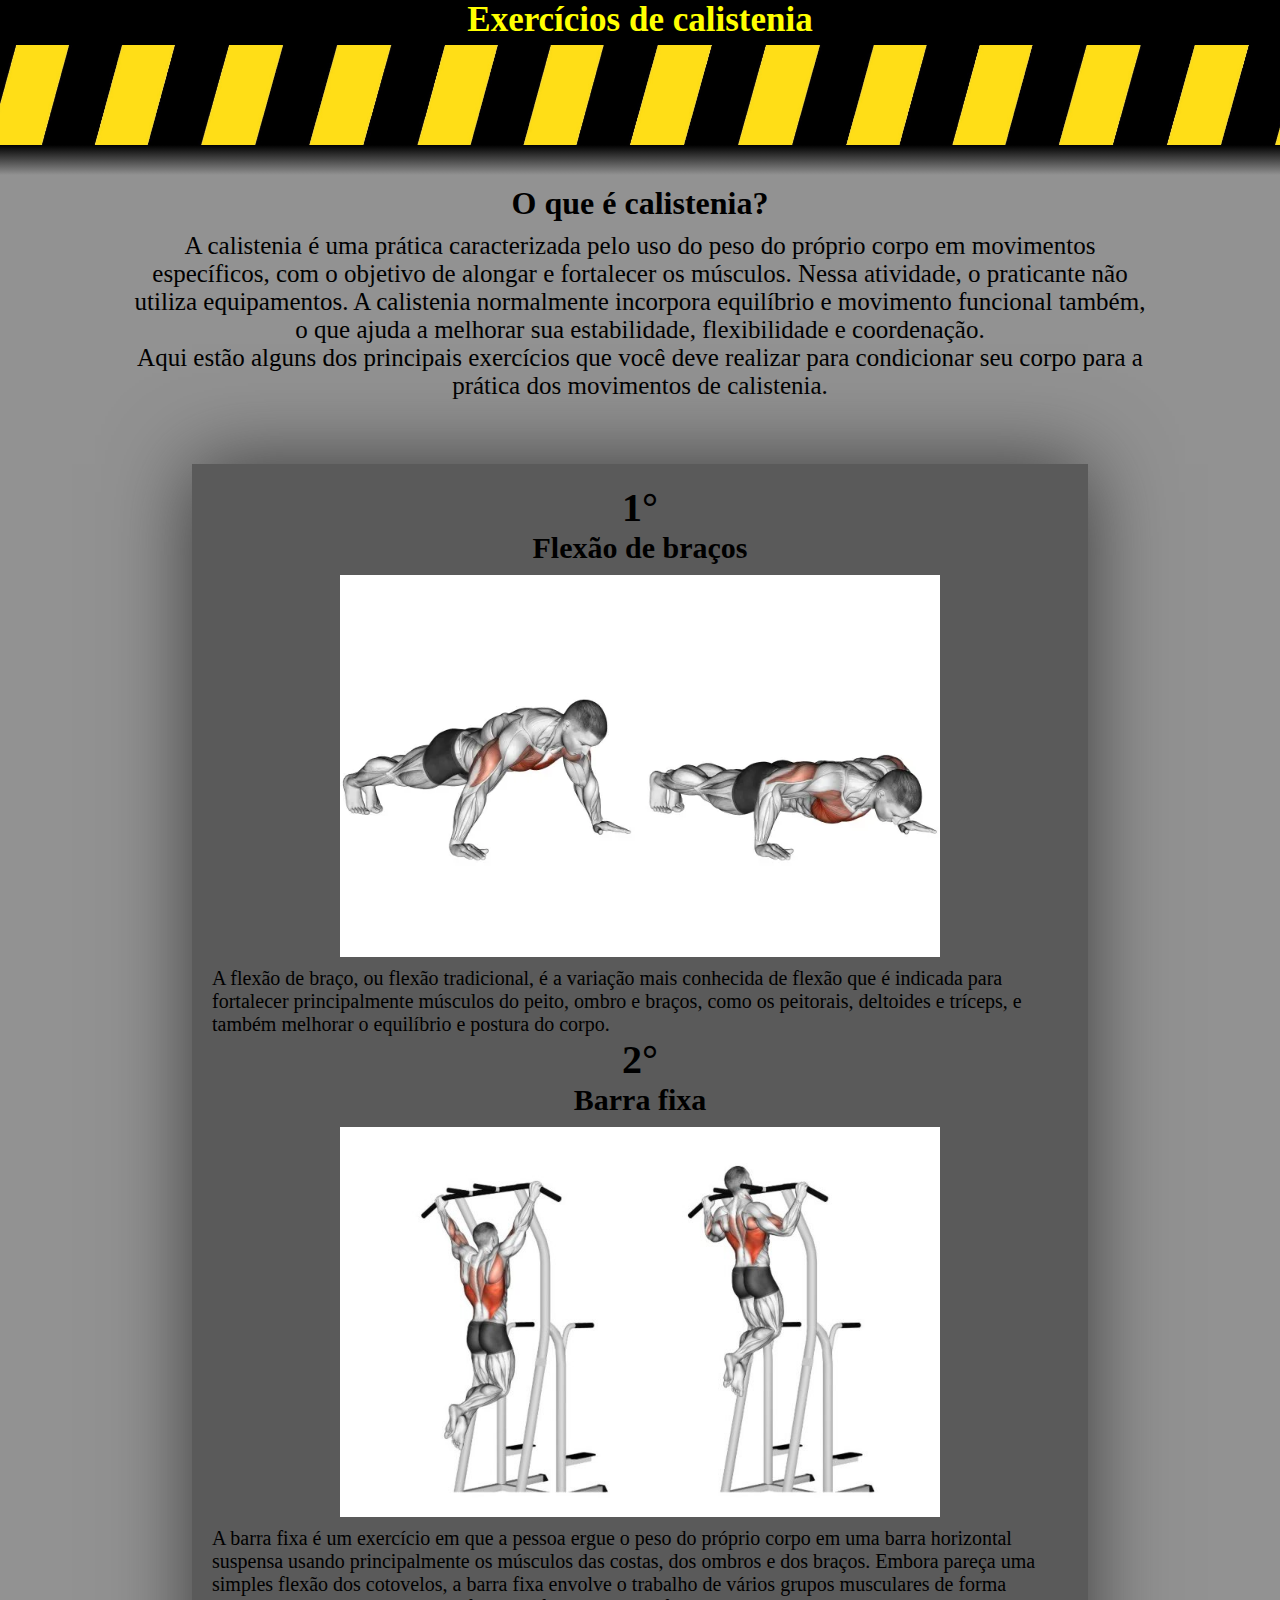
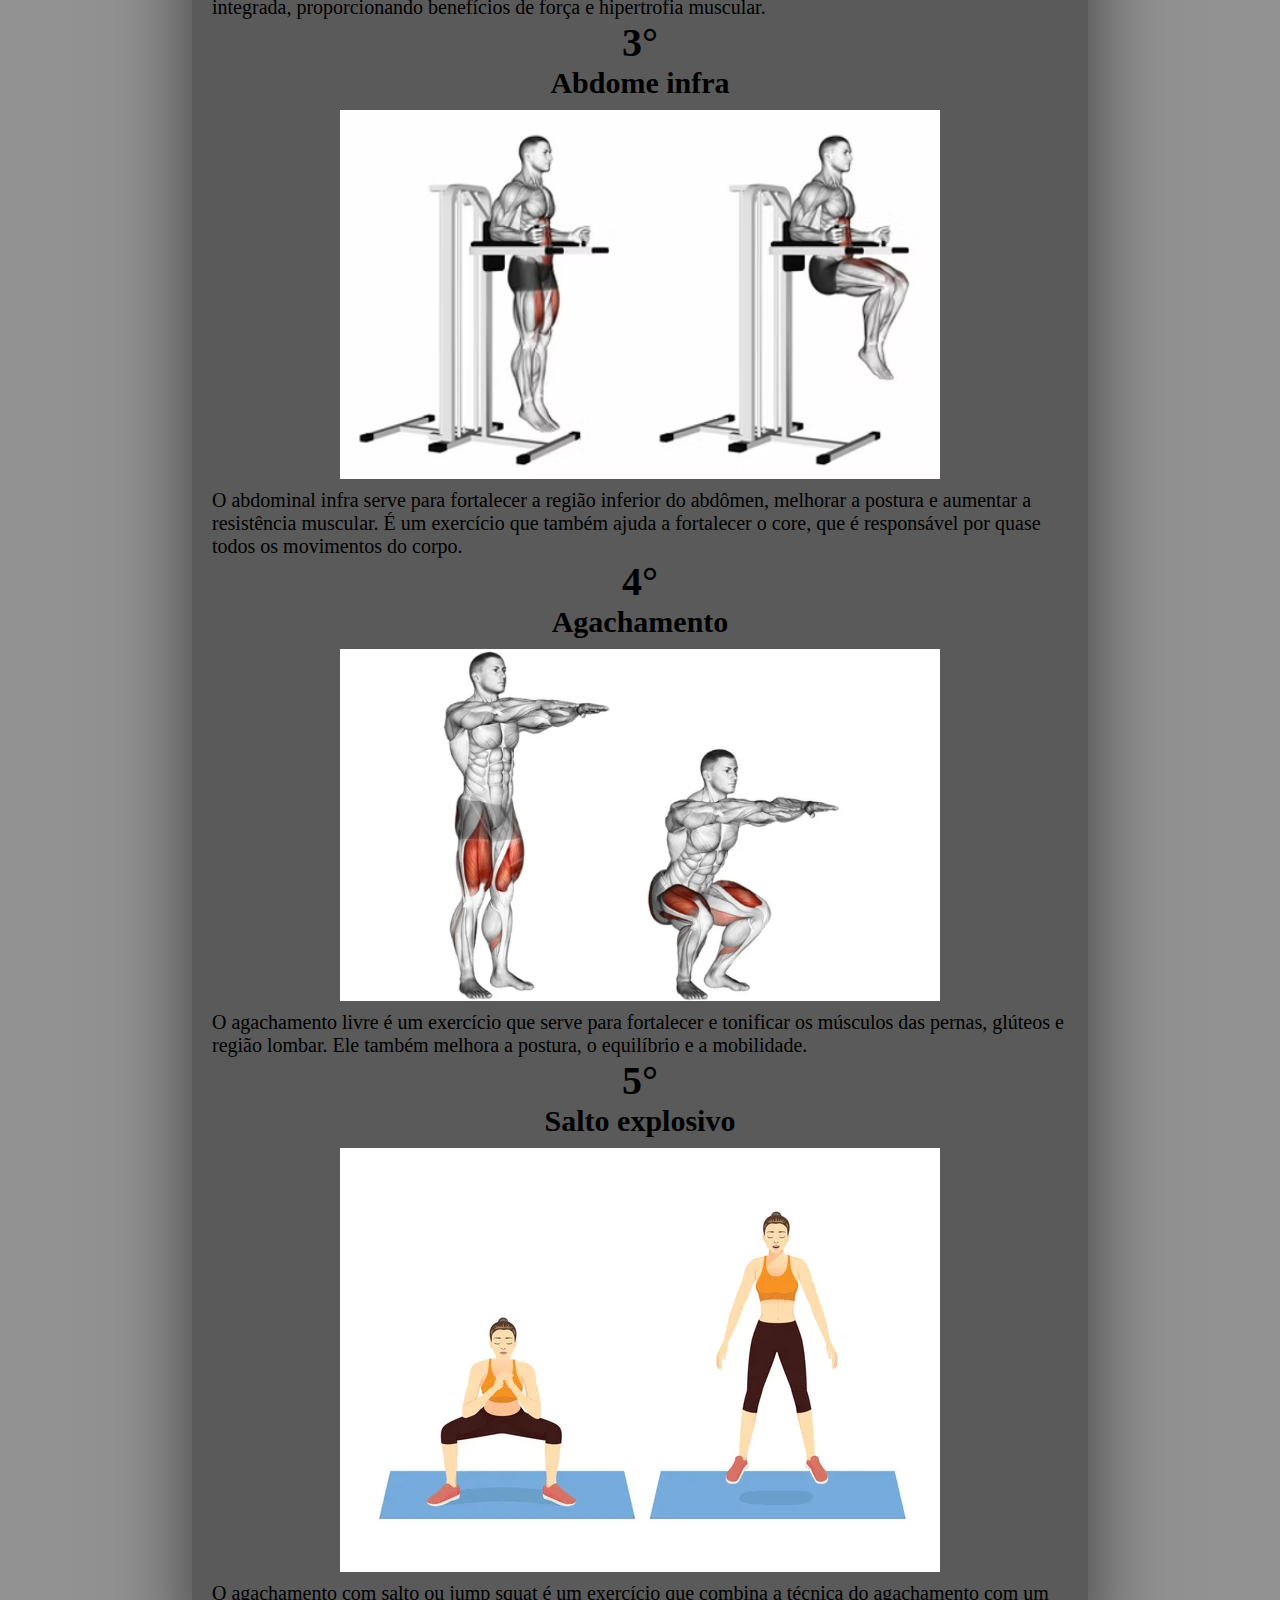
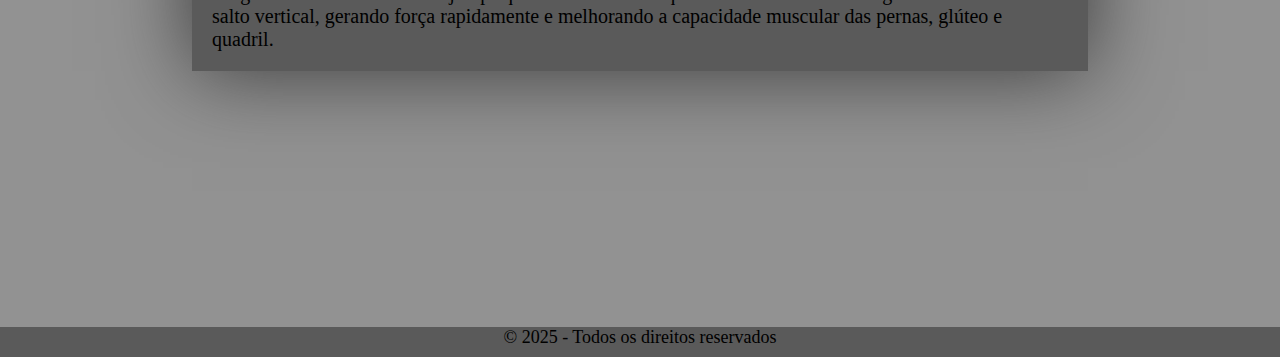
<file: index.html>
<!DOCTYPE html>
<html lang="pt-br">
<head>
    <meta charset="utf-8">
    <meta name="viewport" content="width=device-width", initial-scale="1.0">
    <link rel="stylesheet" href="estilo.css">
    <title>Calistenia essencial</title>
</head>
<body>
    <header>
        <h1>Exercícios de calistenia</h1>
            <img src="./assets/background.jpg" alt ="imagem de fundo">   
    </header>

    <div class="resumo">
        <h1>O que é calistenia?</h1>
        <div class="resumoC">
        <p>
            A calistenia é uma prática caracterizada pelo uso do peso do próprio corpo em movimentos
            específicos, com o objetivo de alongar e fortalecer os músculos.
            Nessa atividade, o praticante não utiliza equipamentos.
            A calistenia normalmente incorpora equilíbrio e movimento funcional também, 
            o que ajuda a melhorar sua estabilidade, flexibilidade e coordenação. 
        </p>
        <p>
            Aqui estão alguns dos principais exercícios que você deve realizar para condicionar seu 
            corpo para a prática dos movimentos de calistenia.
        </p>
        </div>
    </div>

    <main>
        <div Class="lista">

            <h1>1°</h1>
            <h2>Flexão de braços</h2>
            <img src="./assets/flexao.webp" alt="imagem do exercício">
            <p>A flexão de braço, ou flexão tradicional, é a variação mais conhecida de flexão
            que é indicada para fortalecer principalmente músculos do peito, ombro e braços,
            como os peitorais, deltoides e tríceps, e também melhorar o equilíbrio e postura do corpo.
            </p>

            <h1>2°</h1>
            <h2>Barra fixa</h2>
            <img src="./assets/barra fixa.png" alt="imagem do exercício">
            <p>A barra fixa é um exercício em que a pessoa ergue o peso do próprio corpo em uma barra horizontal
            suspensa usando principalmente os músculos das costas, dos ombros e dos braços.
            Embora pareça uma simples flexão dos cotovelos, a barra fixa envolve o trabalho de vários 
            grupos musculares de forma integrada, proporcionando benefícios de força e hipertrofia muscular.
            </p>

            <h1>3°</h1>
            <h2>Abdome infra</h2>
            <img src="./assets/abdome infra suspenso.avif" alt="imagem do exercício">
            <p>O abdominal infra serve para fortalecer a região inferior do abdômen, melhorar a postura 
            e aumentar a resistência muscular. É um exercício que também ajuda a fortalecer o core, 
            que é responsável por quase todos os movimentos do corpo. 
            </p>

            <h1>4°</h1>
            <h2>Agachamento</h2>
            <img src="./assets/agachamento.webp" alt="imagem do exercício">
            <p>O agachamento livre é um exercício que serve para fortalecer e tonificar os músculos das pernas,
            glúteos e região lombar. Ele também melhora a postura, o equilíbrio e a mobilidade. 
            </p>

            <h1>5°</h1>
            <h2>Salto explosivo</h2>
            <img src="./assets/salto explosivo.jpg" alt="imagem do exercício">
            <p>O agachamento com salto ou jump squat é um exercício que combina a técnica do agachamento 
            com um salto vertical, gerando força rapidamente e melhorando a capacidade muscular das pernas, 
            glúteo e quadril.
            </p>

        </div>
    </main>









    <footer>
        <p>© 2025 - Todos os direitos reservados</p>
    </footer>

</body>

</html>
</file>
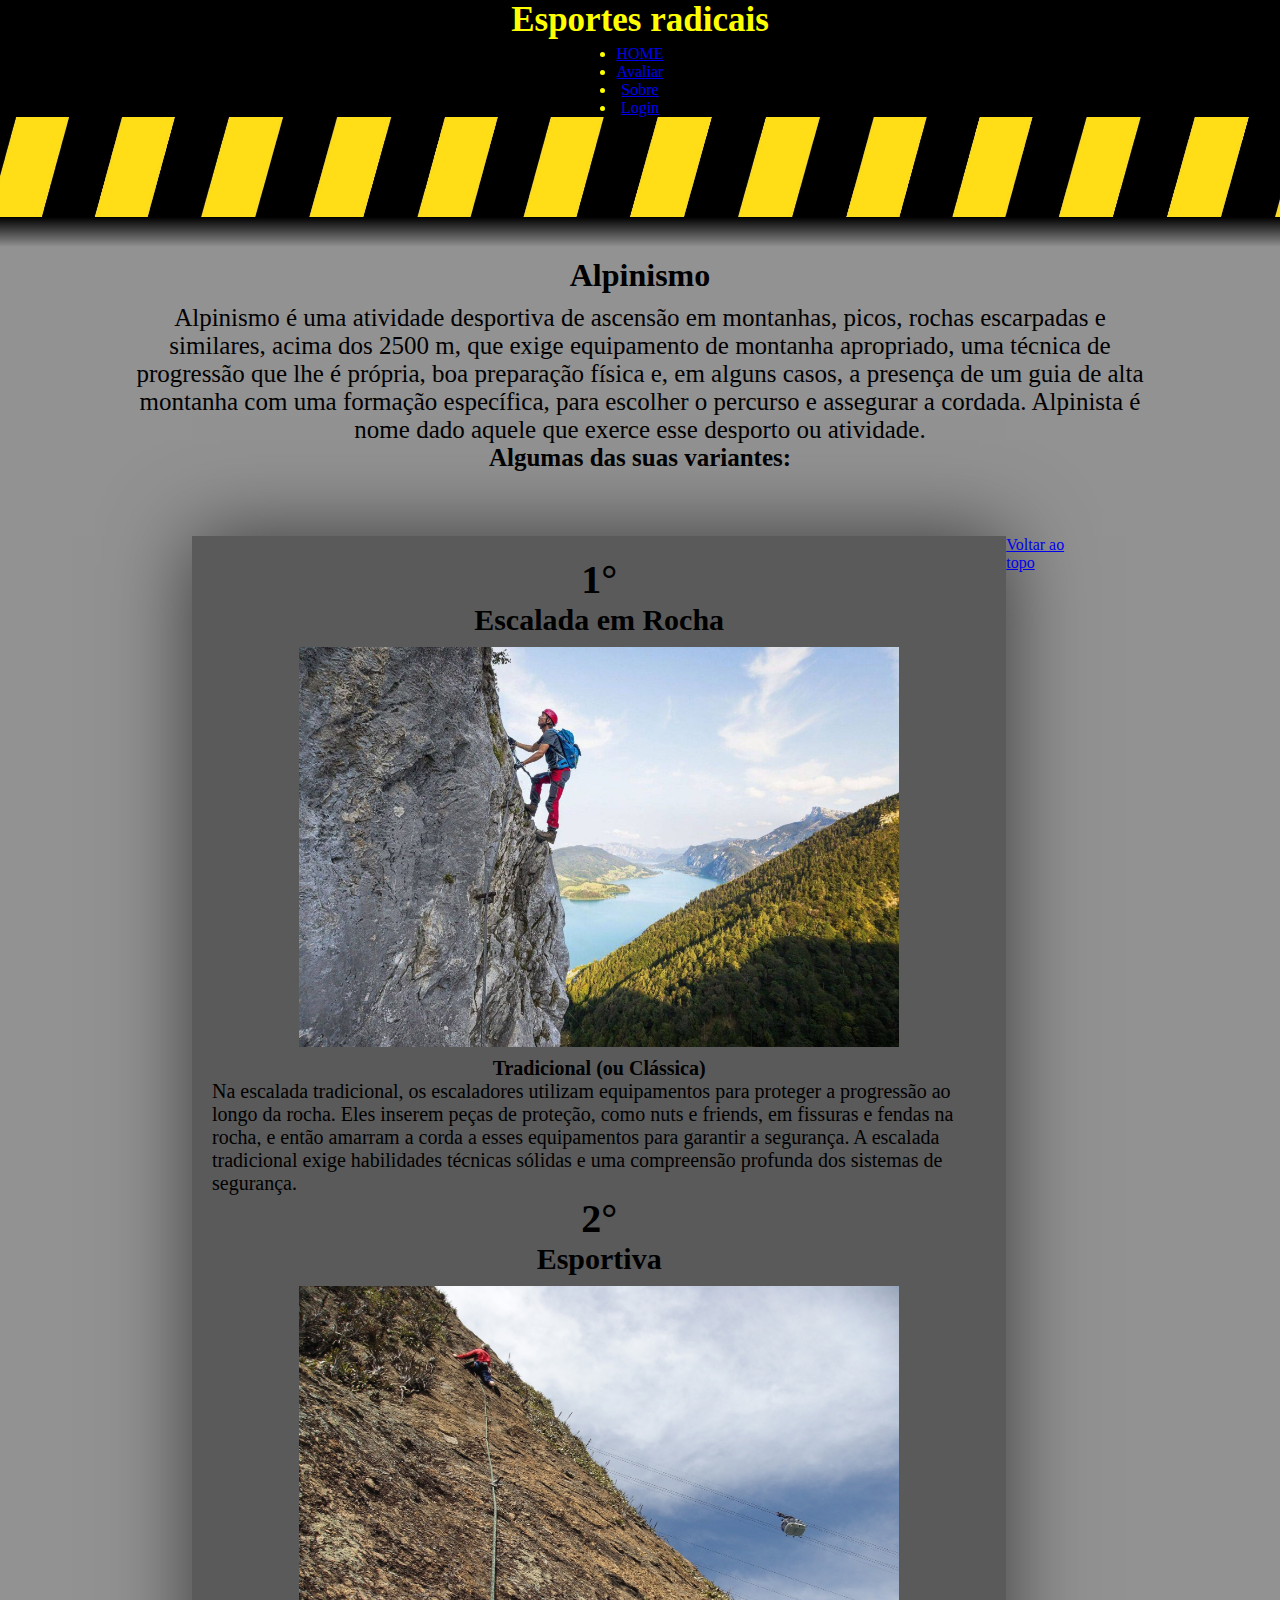
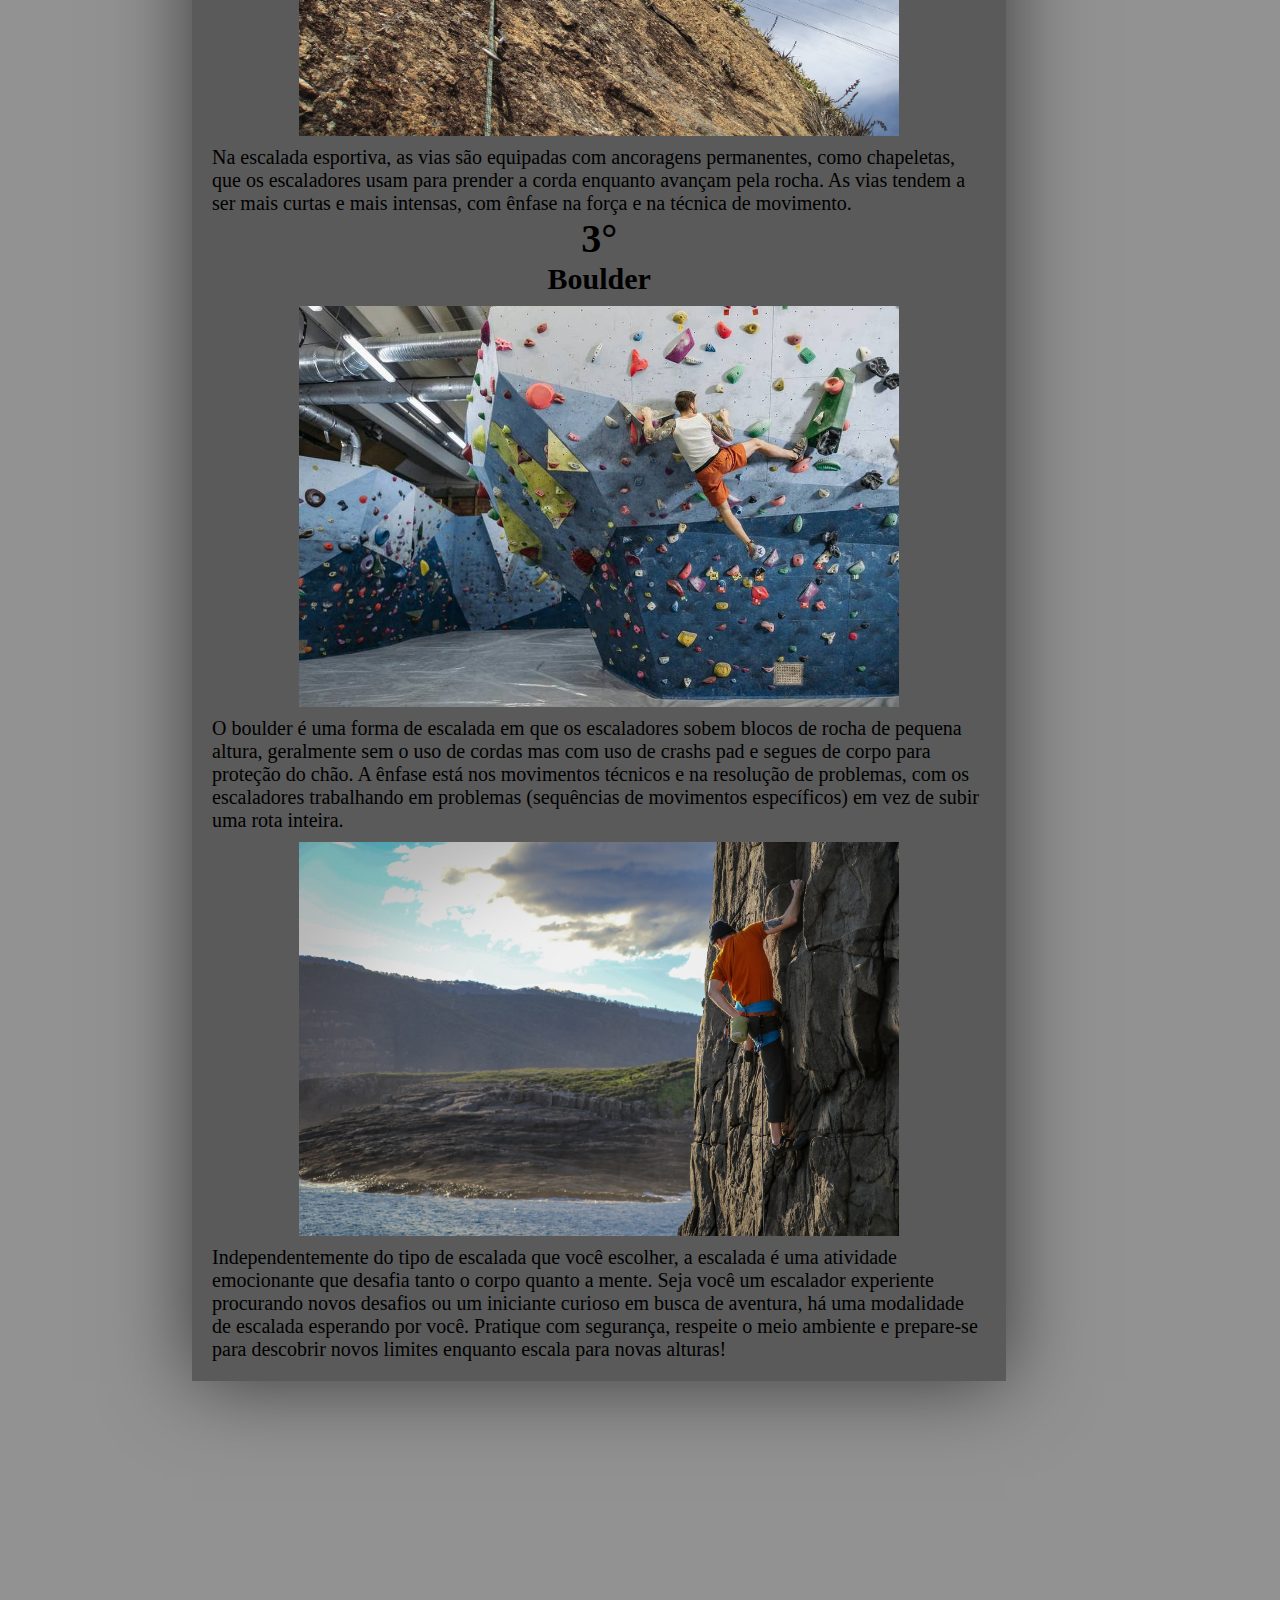
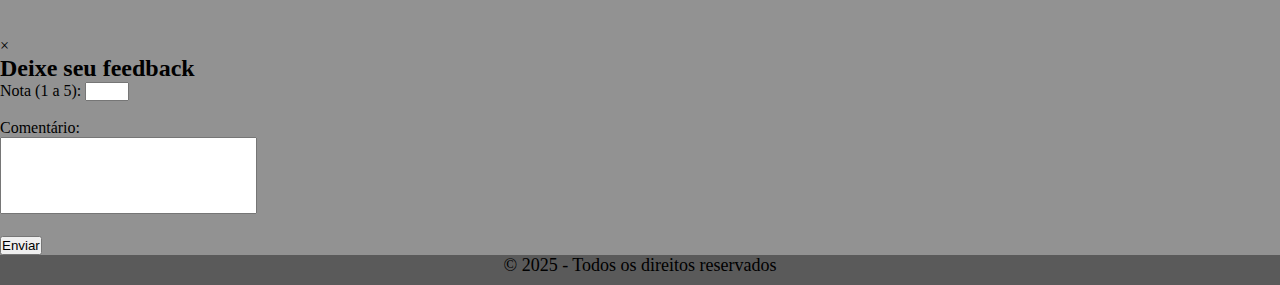
<file: assets/alpinismo/alpinismo.html>
<!DOCTYPE html>
<html lang="pt-br">
<head>
    <meta charset="utf-8">
    <meta name="viewport" content="width=device-width", initial-scale="1.0">
    <link rel="stylesheet" href="../../estilo.css">
    <title>Guia dos esportes radicais</title>
</head>
<body>
    <header>
        <h1 id="topo">Esportes radicais</h1>
        <nav>
            <ul>
                <li><a href="../../index.html">HOME</a></li>
                <li><a href="#" onclick="Avaliar()">Avaliar</a></li>
                <li><a href="../../index.html">Sobre</a></li>
                <li><a href="#" onclick="logar()">Login</a></li>
            </ul>
        </nav>
        <img src="../../assets/background.jpg" alt ="imagem de fundo">   
    </header>

    <div class="resumo">
        <h1>Alpinismo</h1>
        <div class="resumoC">
        <p>
            Alpinismo é uma atividade desportiva de ascensão em montanhas, picos, rochas escarpadas e similares, 
            acima dos 2500 m, que exige equipamento de montanha apropriado, uma técnica de progressão que lhe é 
            própria, boa preparação física e, em alguns casos, a presença de um guia de alta montanha com uma 
            formação específica, para escolher o percurso e assegurar a cordada. Alpinista é nome dado aquele que 
            exerce esse desporto ou atividade.
        </p>
        <p>
            <strong>Algumas das suas variantes:</strong>
        </p>
        </div>
    </div>

    <main>
        <div Class="lista">

            <h1>1°</h1>
            <h2>Escalada em Rocha</h2>
            <img src="../../assets/alpinismo/escaladaemrocha.jpg" alt="imagem do esporte">
            <p><strong>Tradicional (ou Clássica)</strong></p>
            <p>Na escalada tradicional, os escaladores utilizam equipamentos para proteger a progressão ao longo 
                da rocha. Eles inserem peças de proteção, como nuts e friends, em fissuras e fendas na rocha, e 
                então amarram a corda a esses equipamentos para garantir a segurança. A escalada tradicional exige 
                habilidades técnicas sólidas e uma compreensão profunda dos sistemas de segurança.
            </p>

            <h1>2°</h1>
            <h2>Esportiva</h2>
            <img src="../../assets/alpinismo/escaladaesportiva.jpg" alt="imagem do esporte">
            <p>Na escalada esportiva, as vias são equipadas com ancoragens permanentes, como chapeletas, que os 
                escaladores usam para prender a corda enquanto avançam pela rocha. As vias tendem a ser mais 
                curtas e mais intensas, com ênfase na força e na técnica de movimento.
            </p>

            <h1>3°</h1>
            <h2>Boulder</h2>
            <img src="../../assets/alpinismo/boulder.jpg" alt="imagem do esporte">
            <p>O boulder é uma forma de escalada em que os escaladores sobem blocos de rocha de pequena altura, 
                geralmente sem o uso de cordas mas com uso de crashs pad e segues de corpo para proteção do chão. 
                A ênfase está nos movimentos técnicos e na resolução de problemas, com os escaladores trabalhando 
                em problemas (sequências de movimentos específicos) em vez de subir uma rota inteira.
            </p>

            <img src="../../assets/alpinismo/escalada-livre.jpg" alt="imagem do esporte">
            <p>Independentemente do tipo de escalada que você escolher, a escalada é uma atividade emocionante que 
                desafia tanto o corpo quanto a mente. Seja você um escalador experiente procurando novos desafios 
                ou um iniciante curioso em busca de aventura, há uma modalidade de escalada esperando por você. 
                Pratique com segurança, respeite o meio ambiente e prepare-se para descobrir novos limites 
                enquanto escala para novas alturas!
            </p>
            
        </div>

        <div class="botaoContainer">
        <a class="botaoTopo" href="#topo">Voltar ao topo</a>
        </div>

    </main>

    <div id="popup" class="popup">
        <div class="popupContent">

          <span id="fecharpopup" class="botao-fechar">&times;</span>
          <h2>Deixe seu feedback</h2>

          <form id="formulario">
            <label for="avaliacao">Nota (1 a 5):</label>
            <input type="number" id="avaliacao" name="avaliacao" min="1" max="5" required><br><br>
            <label for="comentario">Comentário:</label><br>
            <textarea style="resize: none;" id="comentario" name="comentario" rows="5" cols="30"></textarea><br><br>
            <button type="submit">Enviar</button>
          </form>
        </div>
    </div>

    <div id="popuplogin" class="popuplogin" style="display: none;">
        <div class="loginContent">
            <span id="fecharpopuplogin" class="botao-fecharlogin">&times;</span>

            <form id="loginForm">
            <h2>Insira os dados:</h2>
            
            <div class="dados">
            <label for="txtemail">E-mail:</label>
            <input id="txtemail" type="text" placeholder = "digite o login"><br>
            <label for="txtsenha">Senha:</label>
            <input id="txtsenha" type="password" placeholder = "digite a senha"><br>
            </div>

            <button type="submit" id="btnlogin">Acessar</button><br><br>

            <p>não tem uma conta?     <a href="#" onclick="Conta()">Criar conta</a></p>
            </form>

        </div>
    </div>

    <div id="popupconta" class="formconta" style="display: none;">
        <div class="contaContent">
            <span id="fecharpopupconta" class="botao-fecharconta">&times;</span>

            <form id="contaform">
                <h2>Preencha o formulário:</h2>

                <div class="dadosconta">
                    <label for="email">E-mail:</label>
                    <input type="email" id="email" required>

                    <label for="senha">Senha:</label>
                    <input type="password" id="senha" required>

                    <label for="confirmar">Confirmar senha:</label>
                    <input type="password" id="confirmar" required>

                    <button type="submit" id="btncadastrar">Cadastrar</button>

                </div>
            </form>

        </div>
    </div>

    <footer>
        <p>© 2025 - Todos os direitos reservados</p>
    </footer>
    <script src = "../../script.js"></script>
</body>

</html>
</file>
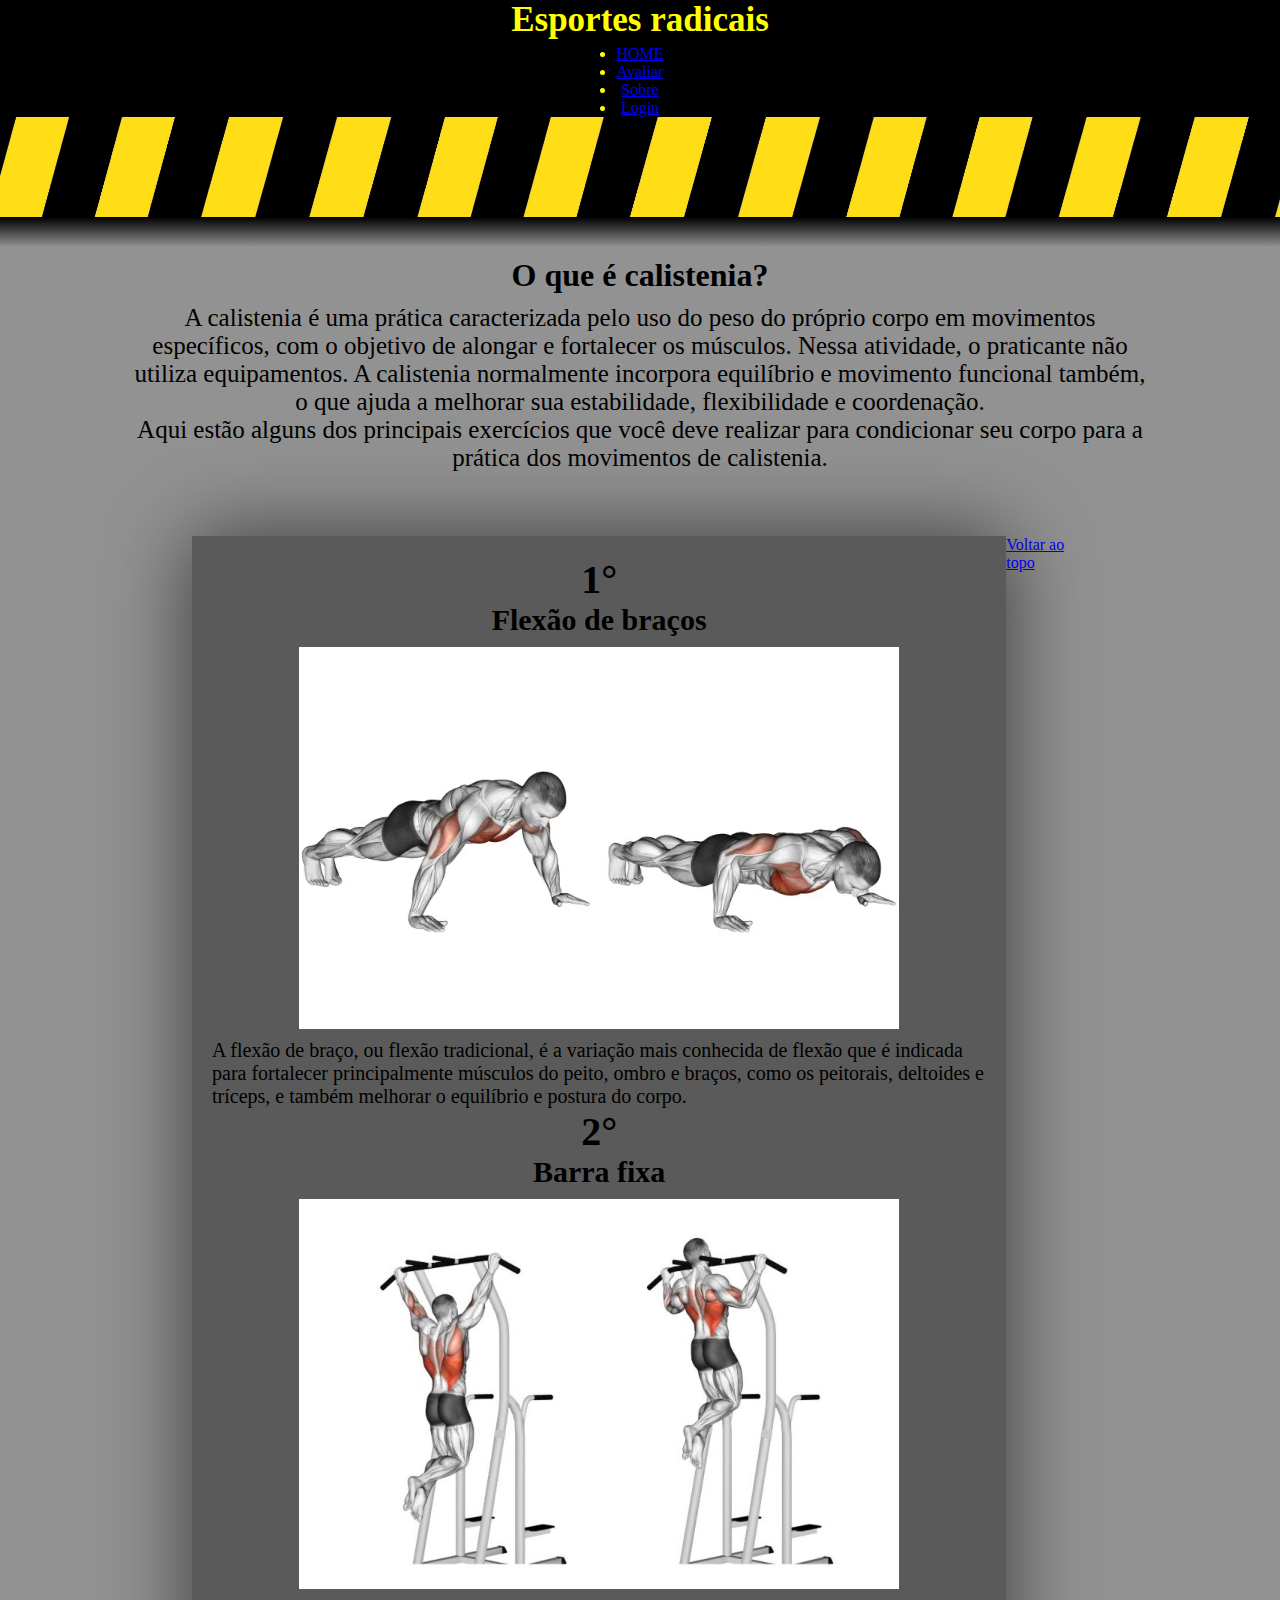
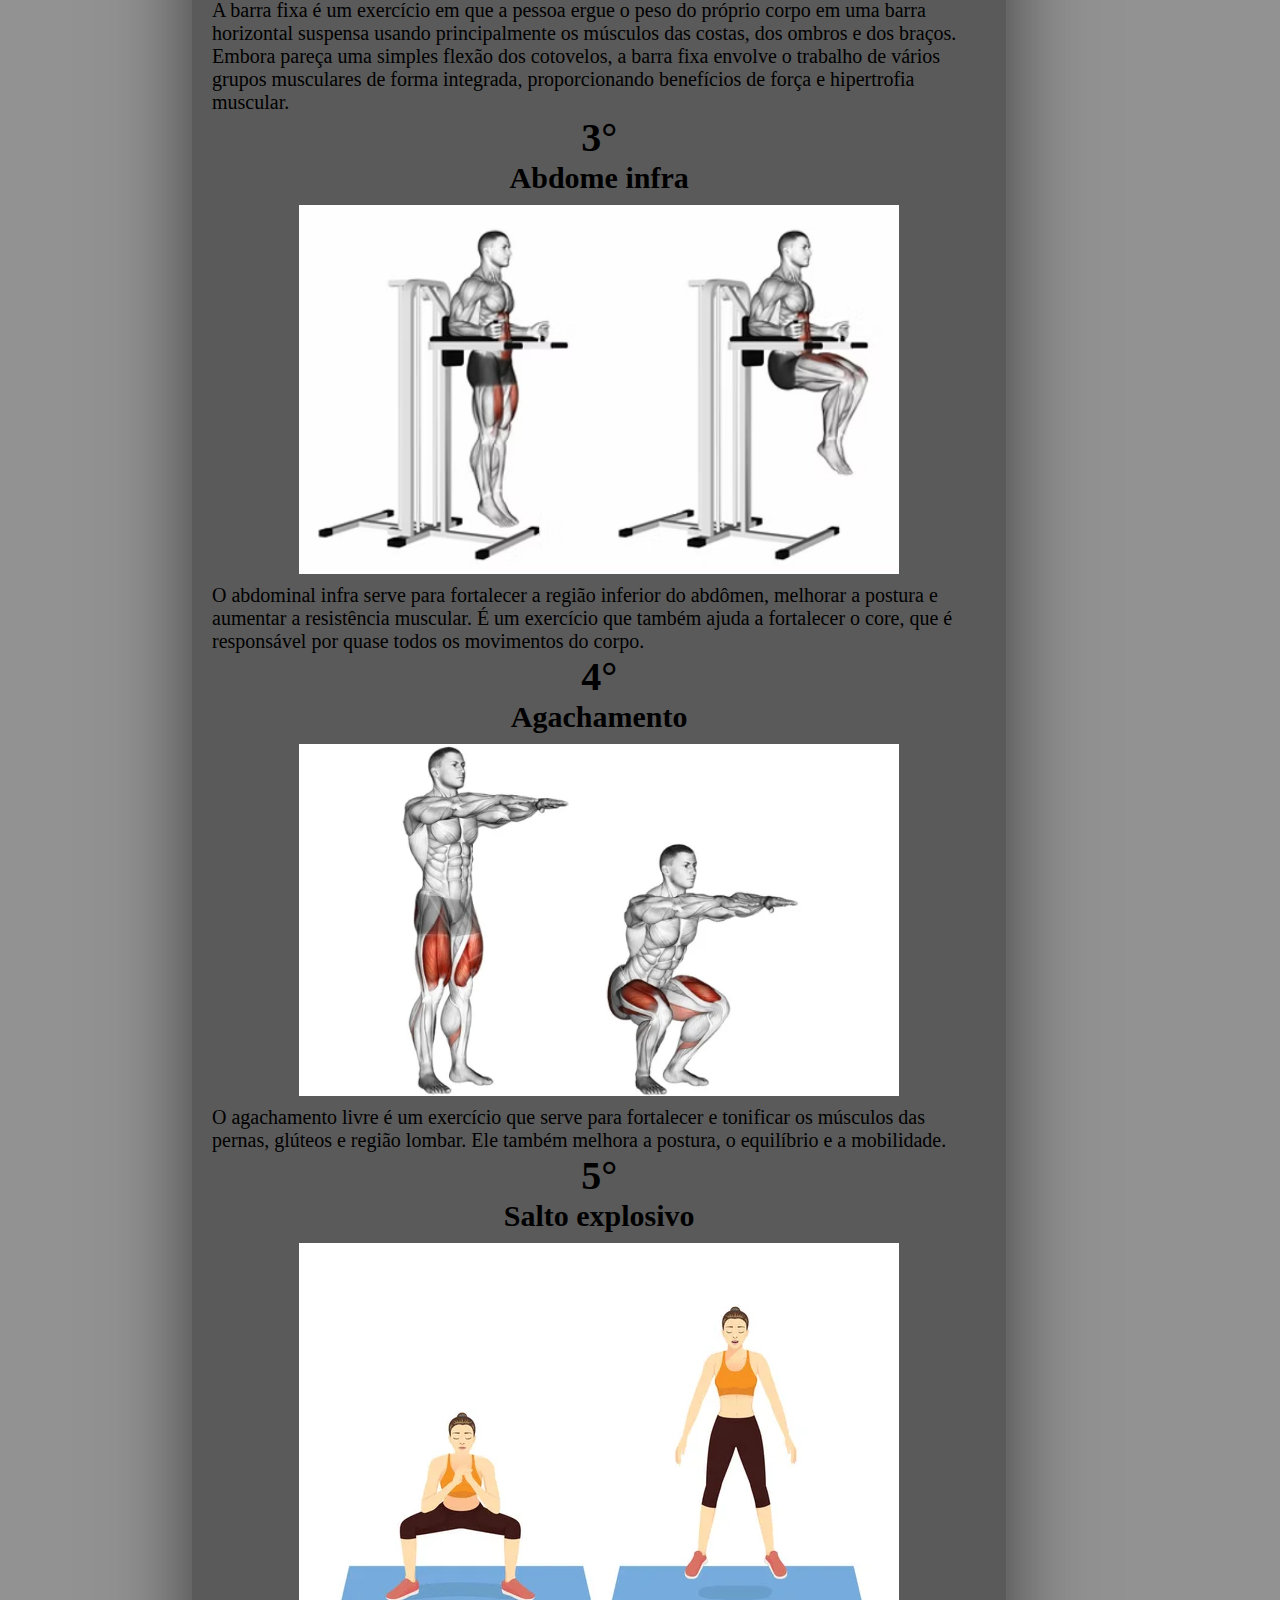
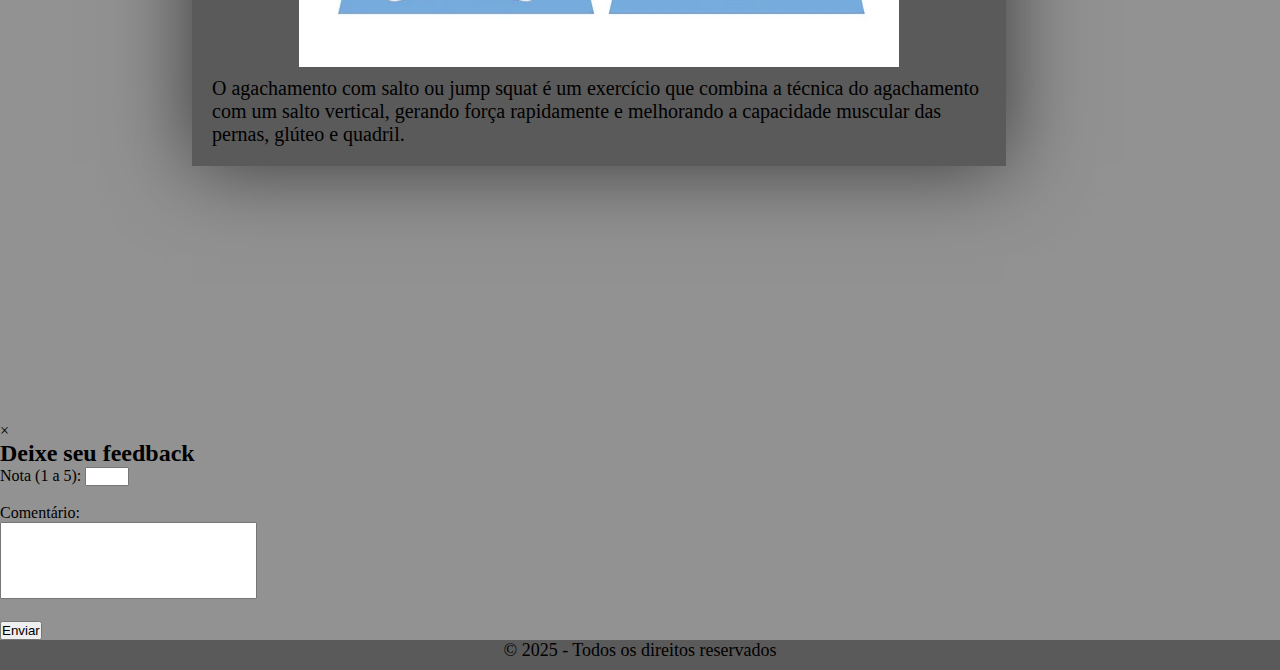
<file: assets/calistenia/calistenia.html>
<!DOCTYPE html>
<html lang="pt-br">
<head>
    <meta charset="utf-8">
    <meta name="viewport" content="width=device-width", initial-scale="1.0">
    <link rel="stylesheet" href="../../estilo.css">
    <title>Guia dos esportes radicais</title>
</head>
<body>
    <header>
        <h1 id="topo">Esportes radicais</h1>
        <nav>
            <ul>
                <li><a href="../../index.html">HOME</a></li>
                <li><a href="#" onclick="Avaliar()">Avaliar</a></li>
                <li><a href="../../index.html">Sobre</a></li>
                <li><a href="#" onclick="logar()">Login</a></li>
            </ul>
        </nav>
            <img src="../../assets/background.jpg" alt ="imagem de fundo">   
    </header>

    <div class="resumo">
        <h1>O que é calistenia?</h1>
        <div class="resumoC">
        <p>
            A calistenia é uma prática caracterizada pelo uso do peso do próprio corpo em movimentos
            específicos, com o objetivo de alongar e fortalecer os músculos.
            Nessa atividade, o praticante não utiliza equipamentos.
            A calistenia normalmente incorpora equilíbrio e movimento funcional também, 
            o que ajuda a melhorar sua estabilidade, flexibilidade e coordenação. 
        </p>
        <p>
            Aqui estão alguns dos principais exercícios que você deve realizar para condicionar seu 
            corpo para a prática dos movimentos de calistenia.
        </p>
        </div>
    </div>

    <main>
        <div Class="lista">

            <h1>1°</h1>
            <h2>Flexão de braços</h2>
            <img src="../../assets/calistenia/flexao.webp" alt="imagem do exercício">
            <p>A flexão de braço, ou flexão tradicional, é a variação mais conhecida de flexão
            que é indicada para fortalecer principalmente músculos do peito, ombro e braços,
            como os peitorais, deltoides e tríceps, e também melhorar o equilíbrio e postura do corpo.
            </p>

            <h1>2°</h1>
            <h2>Barra fixa</h2>
            <img src="../../assets/calistenia/barra fixa.png" alt="imagem do exercício">
            <p>A barra fixa é um exercício em que a pessoa ergue o peso do próprio corpo em uma barra horizontal
            suspensa usando principalmente os músculos das costas, dos ombros e dos braços.
            Embora pareça uma simples flexão dos cotovelos, a barra fixa envolve o trabalho de vários 
            grupos musculares de forma integrada, proporcionando benefícios de força e hipertrofia muscular.
            </p>

            <h1>3°</h1>
            <h2>Abdome infra</h2>
            <img src="../../assets/calistenia/abdome infra suspenso.avif" alt="imagem do exercício">
            <p>O abdominal infra serve para fortalecer a região inferior do abdômen, melhorar a postura 
            e aumentar a resistência muscular. É um exercício que também ajuda a fortalecer o core, 
            que é responsável por quase todos os movimentos do corpo. 
            </p>

            <h1>4°</h1>
            <h2>Agachamento</h2>
            <img src="../../assets/calistenia/agachamento.webp" alt="imagem do exercício">
            <p>O agachamento livre é um exercício que serve para fortalecer e tonificar os músculos das pernas,
            glúteos e região lombar. Ele também melhora a postura, o equilíbrio e a mobilidade. 
            </p>

            <h1>5°</h1>
            <h2>Salto explosivo</h2>
            <img src="../../assets/calistenia/salto explosivo.jpg" alt="imagem do exercício">
            <p>O agachamento com salto ou jump squat é um exercício que combina a técnica do agachamento 
            com um salto vertical, gerando força rapidamente e melhorando a capacidade muscular das pernas, 
            glúteo e quadril.
            </p>

        </div>

        <div class="botaoContainer">
        <a class="botaoTopo" href="#topo">Voltar ao topo</a>
        </div>

    </main>

    <div id="popup" class="popup">
        <div class="popupContent">

          <span id="fecharpopup" class="botao-fechar">&times;</span>
          <h2>Deixe seu feedback</h2>

          <form id="formulario">
            <label for="avaliacao">Nota (1 a 5):</label>
            <input type="number" id="avaliacao" name="avaliacao" min="1" max="5" required><br><br>
            <label for="comentario">Comentário:</label><br>
            <textarea style="resize: none;" id="comentario" name="comentario" rows="5" cols="30"></textarea><br><br>
            <button type="submit">Enviar</button>
          </form>
        </div>
    </div>

    <div id="popuplogin" class="popuplogin" style="display: none;">
        <div class="loginContent">
            <span id="fecharpopuplogin" class="botao-fecharlogin">&times;</span>

            <form id="loginForm">
            <h2>Insira os dados:</h2>
            
            <div class="dados">
            <label for="txtemail">E-mail:</label>
            <input id="txtemail" type="text" placeholder = "digite o login"><br>
            <label for="txtsenha">Senha:</label>
            <input id="txtsenha" type="password" placeholder = "digite a senha"><br>
            </div>

            <button type="submit" id="btnlogin">Acessar</button><br><br>

            <p>não tem uma conta?     <a href="#" onclick="Conta()">Criar conta</a></p>
            </form>

        </div>
    </div>

    <div id="popupconta" class="formconta" style="display: none;">
        <div class="contaContent">
            <span id="fecharpopupconta" class="botao-fecharconta">&times;</span>

            <form id="contaform">
                <h2>Preencha o formulário:</h2>

                <div class="dadosconta">
                    <label for="email">E-mail:</label>
                    <input type="email" id="email" required>

                    <label for="senha">Senha:</label>
                    <input type="password" id="senha" required>

                    <label for="confirmar">Confirmar senha:</label>
                    <input type="password" id="confirmar" required>

                    <button type="submit" id="btncadastrar">Cadastrar</button>

                </div>
            </form>

        </div>
    </div>

    <footer>
        <p>© 2025 - Todos os direitos reservados</p>
    </footer>
    <script src = "../../script.js"></script>
</body>

</html>
</file>
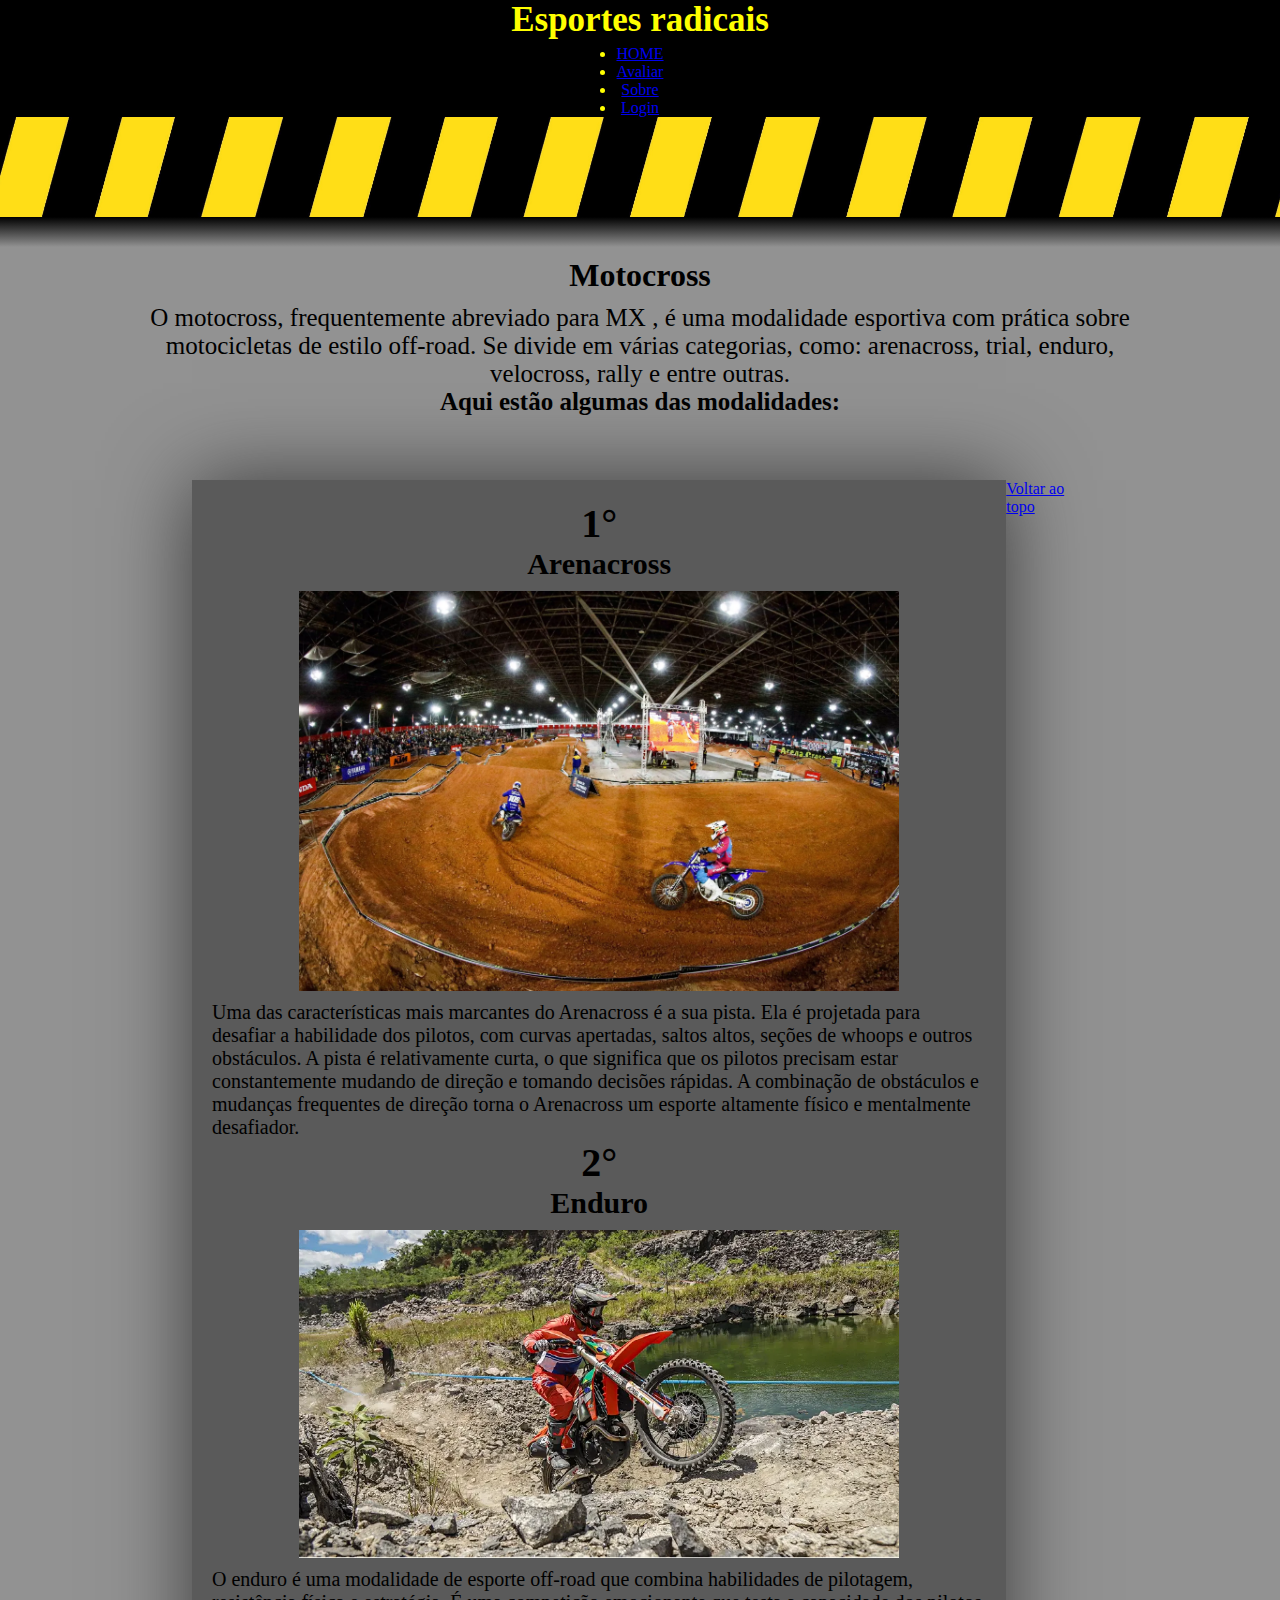
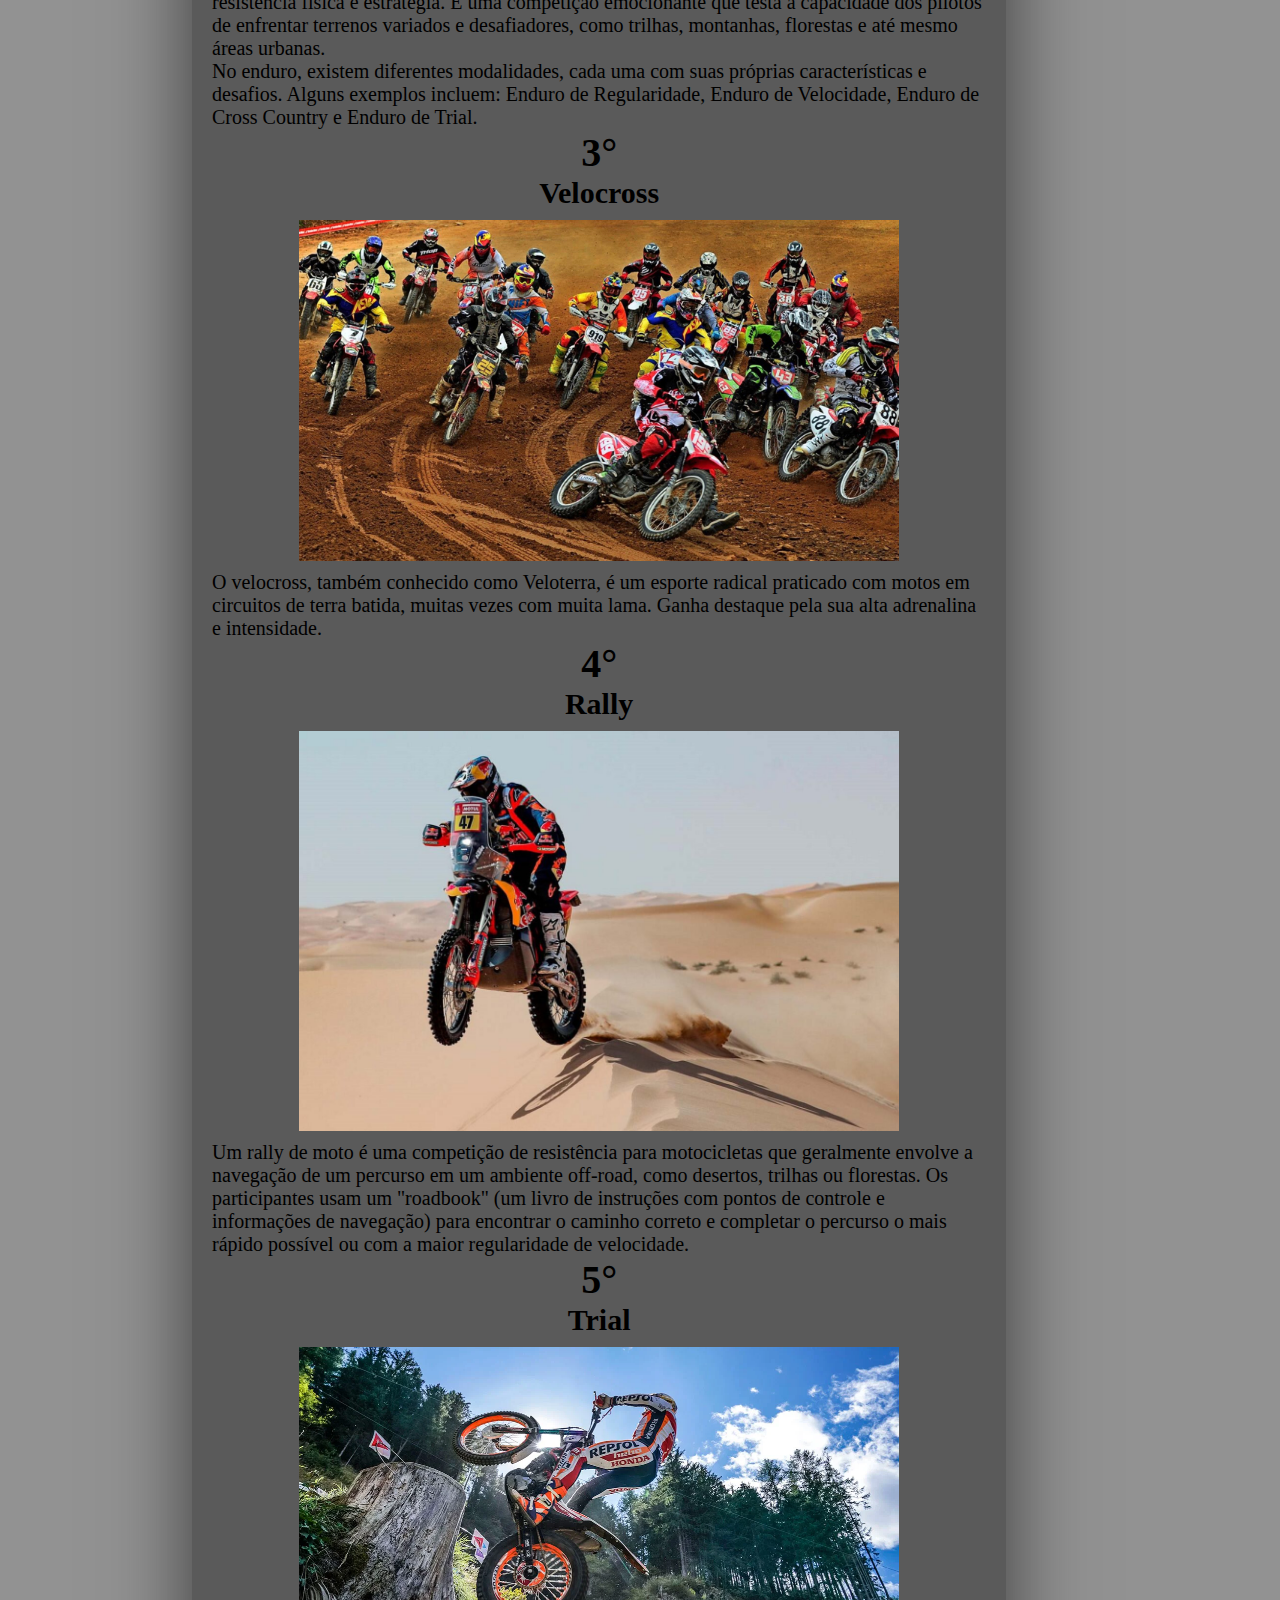
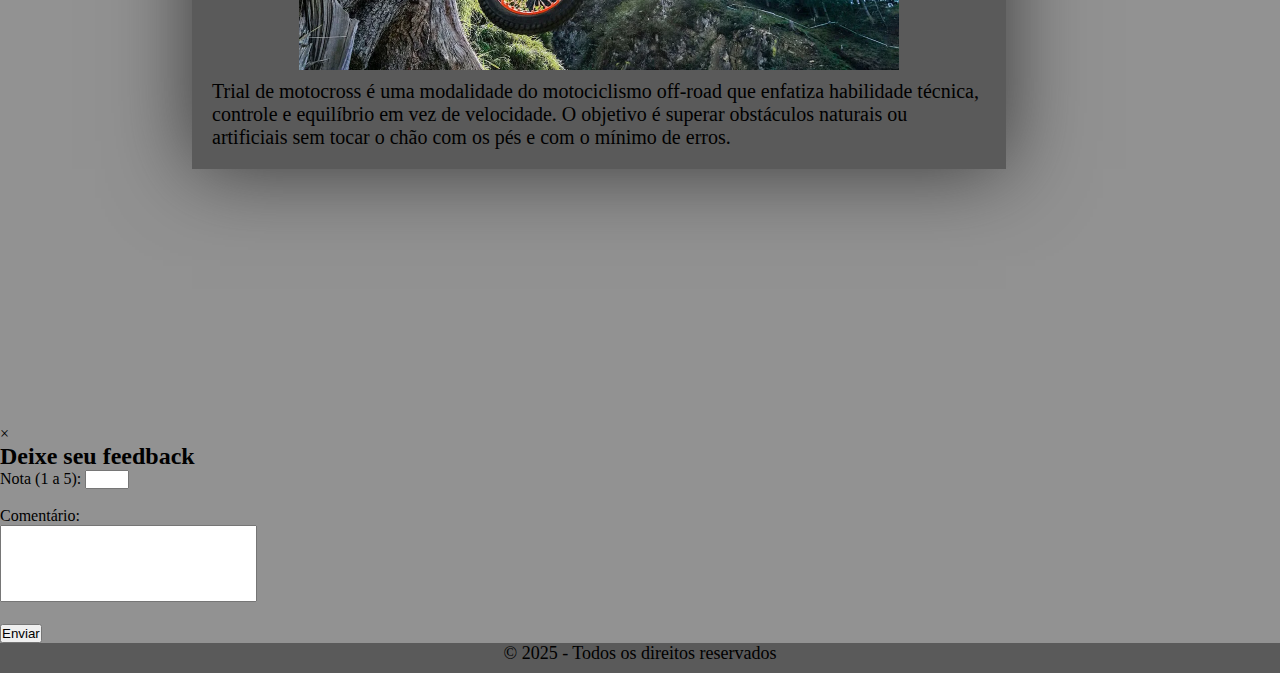
<file: assets/motocross/motocross.html>
<!DOCTYPE html>
<html lang="pt-br">
<head>
    <meta charset="utf-8">
    <meta name="viewport" content="width=device-width", initial-scale="1.0">
    <link rel="stylesheet" href="../../estilo.css">
    <title>Guia dos esportes radicais</title>
</head>
<body>
    <header>
        <h1 id="topo">Esportes radicais</h1>
        <nav>
            <ul>
                <li><a href="../../index.html">HOME</a></li>
                <li><a href="#" onclick="Avaliar()">Avaliar</a></li>
                <li><a href="../../index.html">Sobre</a></li>
                <li><a href="#" onclick="logar()">Login</a></li>
            </ul>
        </nav>
            <img src="../../assets/background.jpg" alt ="imagem de fundo">   
    </header>

    <div class="resumo">
        <h1>Motocross</h1>
        <div class="resumoC">
        <p>
            O motocross, frequentemente abreviado para MX , é uma modalidade esportiva com prática sobre motocicletas de estilo off-road.
            Se divide em várias categorias, como: arenacross, trial, enduro, velocross, rally e entre outras. 
        </p>
        <p>
            <strong>Aqui estão algumas das modalidades:</strong>
        </p>
        </div>
    </div>

    <main>
        <div Class="lista">

            <h1>1°</h1>
            <h2>Arenacross</h2>
            <img src="../../assets/motocross/arenacross.webp" alt="imagem do esporte">
            <p>Uma das características mais marcantes do Arenacross é a sua pista. 
                Ela é projetada para desafiar a habilidade dos pilotos, com curvas apertadas, saltos altos, 
                seções de whoops e outros obstáculos. A pista é relativamente curta, o que significa que os pilotos 
                precisam estar constantemente mudando de direção e tomando decisões rápidas. 
                A combinação de obstáculos e mudanças frequentes de direção torna o Arenacross um esporte altamente 
                físico e mentalmente desafiador.
            </p>

            <h1>2°</h1>
            <h2>Enduro</h2>
            <img src="../../assets/motocross/enduro.webp" alt="imagem do esporte">
            <p>O enduro é uma modalidade de esporte off-road que combina habilidades de pilotagem, 
                resistência física e estratégia. É uma competição emocionante que testa a capacidade dos pilotos 
                de enfrentar terrenos variados e desafiadores, como trilhas, montanhas, florestas e até mesmo 
                áreas urbanas.
                <p>No enduro, existem diferentes modalidades, cada uma com suas próprias características e desafios. 
                Alguns exemplos incluem: Enduro de Regularidade, Enduro de Velocidade, Enduro de Cross Country e Enduro de Trial.
                </p>
            </p>

            <h1>3°</h1>
            <h2>Velocross</h2>
            <img src="../../assets/motocross/velocross.jpeg" alt="imagem do esporte">
            <p>O velocross, também conhecido como Veloterra, é um esporte radical praticado com motos em circuitos 
                de terra batida, muitas vezes com muita lama. Ganha destaque pela sua alta adrenalina e intensidade. 
            </p>

            <h1>4°</h1>
            <h2>Rally</h2>
            <img src="../../assets/motocross/rally.jpg" alt="imagem do esporte">
            <p>Um rally de moto é uma competição de resistência para motocicletas que geralmente envolve a navegação 
                de um percurso em um ambiente off-road, como desertos, trilhas ou florestas. Os participantes usam um "roadbook" 
                (um livro de instruções com pontos de controle e informações de navegação) para encontrar o caminho correto e 
                completar o percurso o mais rápido possível ou com a maior regularidade de velocidade.  
            </p>

            <h1>5°</h1>
            <h2>Trial</h2>
            <img src="../../assets/motocross/trial.webp" alt="imagem do esporte">
            <p>Trial de motocross é uma modalidade do motociclismo off-road que enfatiza habilidade técnica, 
                controle e equilíbrio em vez de velocidade. O objetivo é superar obstáculos naturais ou artificiais 
                sem tocar o chão com os pés e com o mínimo de erros. 
            </p>
            
        </div>

        <div class="botaoContainer">
        <a class="botaoTopo" href="#topo">Voltar ao topo</a>
        </div>

    </main>

    <div id="popup" class="popup">
        <div class="popupContent">

          <span id="fecharpopup" class="botao-fechar">&times;</span>
          <h2>Deixe seu feedback</h2>

          <form id="formulario">
            <label for="avaliacao">Nota (1 a 5):</label>
            <input type="number" id="avaliacao" name="avaliacao" min="1" max="5" required><br><br>
            <label for="comentario">Comentário:</label><br>
            <textarea style="resize: none;" id="comentario" name="comentario" rows="5" cols="30"></textarea><br><br>
            <button type="submit">Enviar</button>
          </form>
        </div>
    </div>

    <div id="popuplogin" class="popuplogin" style="display: none;">
        <div class="loginContent">
            <span id="fecharpopuplogin" class="botao-fecharlogin">&times;</span>

            <form id="loginForm">
            <h2>Insira os dados:</h2>
            
            <div class="dados">
            <label for="txtemail">E-mail:</label>
            <input id="txtemail" type="text" placeholder = "digite o login"><br>
            <label for="txtsenha">Senha:</label>
            <input id="txtsenha" type="password" placeholder = "digite a senha"><br>
            </div>

            <button type="submit" id="btnlogin">Acessar</button><br><br>

            <p>não tem uma conta?     <a href="#" onclick="Conta()">Criar conta</a></p>
            </form>

        </div>
    </div>

    <div id="popupconta" class="formconta" style="display: none;">
        <div class="contaContent">
            <span id="fecharpopupconta" class="botao-fecharconta">&times;</span>

            <form id="contaform">
                <h2>Preencha o formulário:</h2>

                <div class="dadosconta">
                    <label for="email">E-mail:</label>
                    <input type="email" id="email" required>

                    <label for="senha">Senha:</label>
                    <input type="password" id="senha" required>

                    <label for="confirmar">Confirmar senha:</label>
                    <input type="password" id="confirmar" required>

                    <button type="submit" id="btncadastrar">Cadastrar</button>

                </div>
            </form>

        </div>
    </div>

    <footer>
        <p>© 2025 - Todos os direitos reservados</p>
    </footer>
    <script src = "../../script.js"></script>
</body>

</html>
</file>
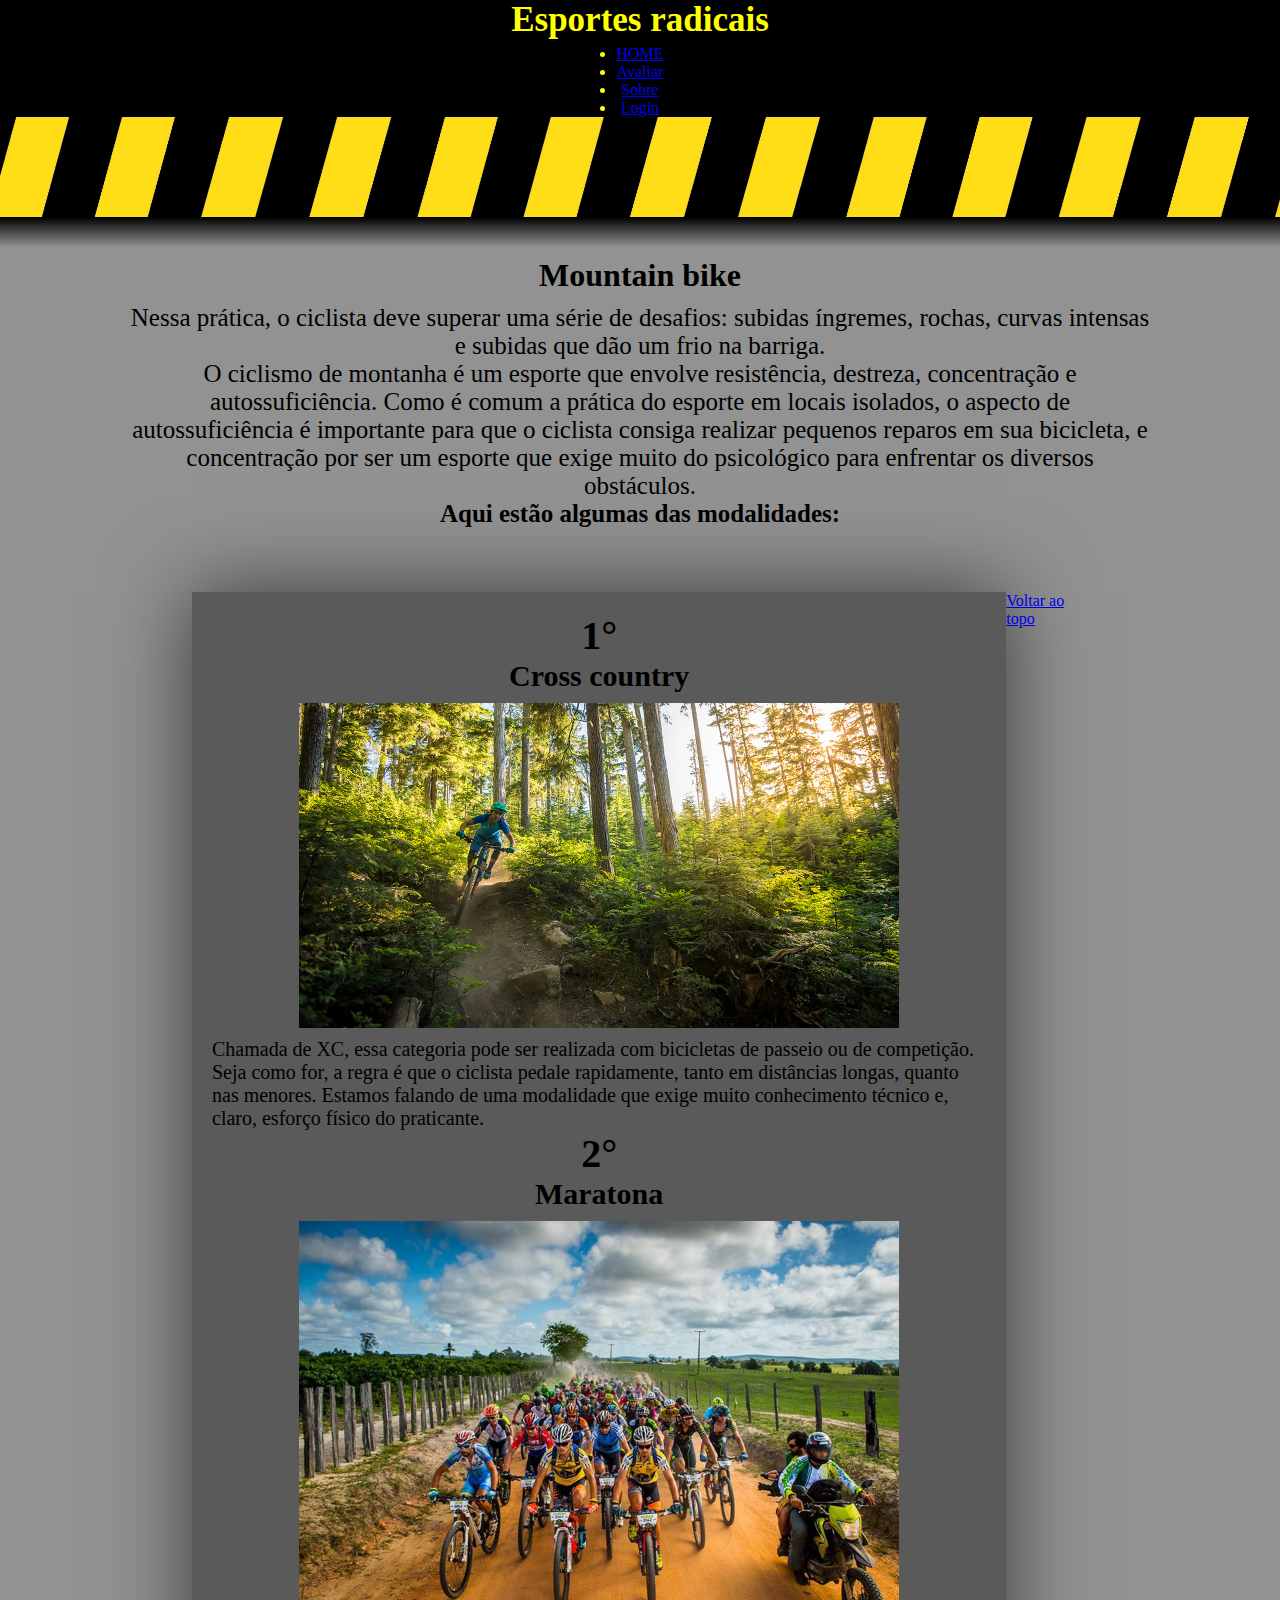
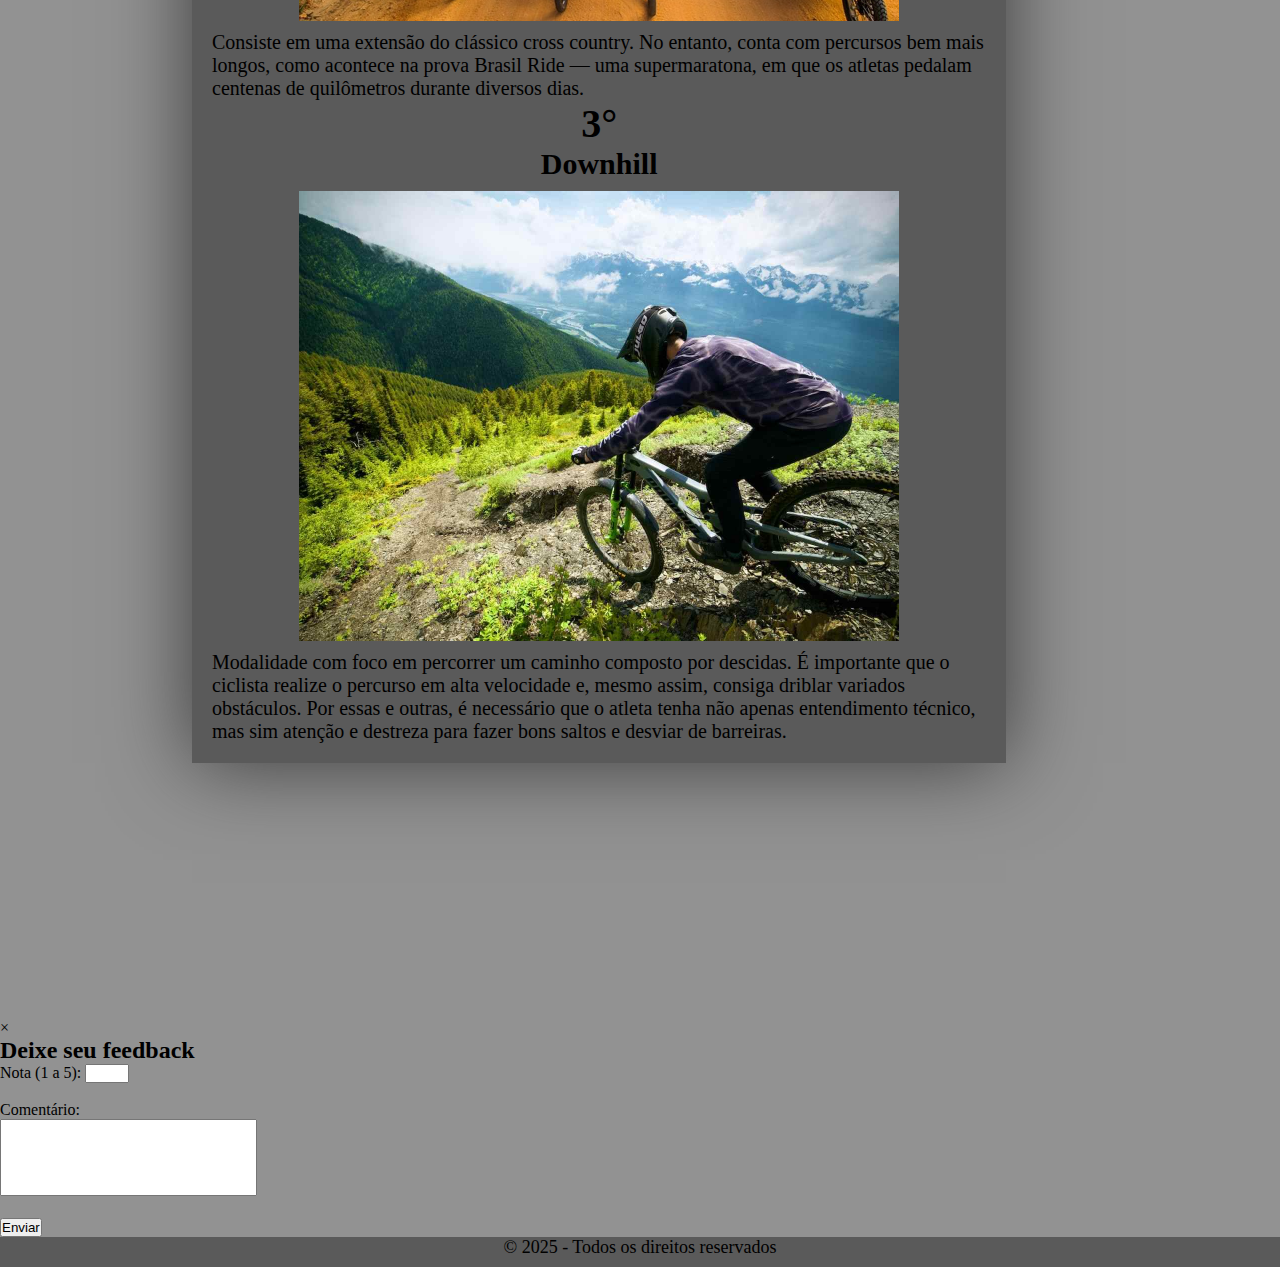
<file: assets/mtb/mtb.html>
<!DOCTYPE html>
<html lang="pt-br">
<head>
    <meta charset="utf-8">
    <meta name="viewport" content="width=device-width", initial-scale="1.0">
    <link rel="stylesheet" href="../../estilo.css">
    <title>Guia dos esportes radicais</title>
</head>
<body>
    <header>
        <h1 id="topo">Esportes radicais</h1>
        <nav>
            <ul>
                <li><a href="../../index.html">HOME</a></li>
                <li><a href="#" onclick="Avaliar()">Avaliar</a></li>
                <li><a href="../../index.html">Sobre</a></li>
                <li><a href="#" onclick="logar()">Login</a></li>
            </ul>
        </nav>
        <img src="../../assets/background.jpg" alt ="imagem de fundo">   
    </header>

    <div class="resumo">
        <h1>Mountain bike</h1>
        <div class="resumoC">
        <p>
            Nessa prática, o ciclista deve superar uma série de desafios: subidas íngremes, rochas, curvas 
            intensas e subidas que dão um frio na barriga. 
        </p>
        <p>
            O ciclismo de montanha é um esporte que envolve resistência, destreza, concentração e autossuficiência. 
            Como é comum a prática do esporte em locais isolados, o aspecto de autossuficiência é importante 
            para que o ciclista consiga realizar pequenos reparos em sua bicicleta, e concentração por ser um 
            esporte que exige muito do psicológico para enfrentar os diversos obstáculos.
        </p>
        <p>
            <strong>Aqui estão algumas das modalidades:</strong>
        </p>
        </div>
    </div>

    <main>
        <div Class="lista">

            <h1>1°</h1>
            <h2>Cross country</h2>
            <img src="../../assets/mtb/crosscountry.jpg" alt="imagem do esporte">
            <p>Chamada de XC, essa categoria pode ser realizada com bicicletas de passeio ou de competição. 
                Seja como for, a regra é que o ciclista pedale rapidamente, tanto em distâncias longas, 
                quanto nas menores. Estamos falando de uma modalidade que exige muito conhecimento técnico e, 
                claro, esforço físico do praticante. 
            </p>

            <h1>2°</h1>
            <h2>Maratona</h2>
            <img src="../../assets/mtb/maratona.jpg" alt="imagem do esporte">
            <p>Consiste em uma extensão do clássico cross country. No entanto, conta com percursos bem mais 
                longos, como acontece na prova Brasil Ride — uma supermaratona, em que os atletas pedalam 
                centenas de quilômetros durante diversos dias. 
                </p>
            </p>

            <h1>3°</h1>
            <h2>Downhill</h2>
            <img src="../../assets/mtb/downhill.jpg" alt="imagem do esporte">
            <p>Modalidade com foco em percorrer um caminho composto por descidas. É importante que o ciclista 
                realize o percurso em alta velocidade e, mesmo assim, consiga driblar variados obstáculos. 
                Por essas e outras, é necessário que o atleta tenha não apenas entendimento técnico, mas sim 
                atenção e destreza para fazer bons saltos e desviar de barreiras.
            </p>
            
        </div>

        <div class="botaoContainer">
        <a class="botaoTopo" href="#topo">Voltar ao topo</a>
        </div>

    </main>

    <div id="popup" class="popup">
        <div class="popupContent">

          <span id="fecharpopup" class="botao-fechar">&times;</span>
          <h2>Deixe seu feedback</h2>

          <form id="formulario">
            <label for="avaliacao">Nota (1 a 5):</label>
            <input type="number" id="avaliacao" name="avaliacao" min="1" max="5" required><br><br>
            <label for="comentario">Comentário:</label><br>
            <textarea style="resize: none;" id="comentario" name="comentario" rows="5" cols="30"></textarea><br><br>
            <button type="submit">Enviar</button>
          </form>
        </div>
    </div>

    <div id="popuplogin" class="popuplogin" style="display: none;">
        <div class="loginContent">
            <span id="fecharpopuplogin" class="botao-fecharlogin">&times;</span>

            <form id="loginForm">
            <h2>Insira os dados:</h2>
            
            <div class="dados">
            <label for="txtemail">E-mail:</label>
            <input id="txtemail" type="text" placeholder = "digite o login"><br>
            <label for="txtsenha">Senha:</label>
            <input id="txtsenha" type="password" placeholder = "digite a senha"><br>
            </div>

            <button type="submit" id="btnlogin">Acessar</button><br><br>

            <p>não tem uma conta?     <a href="#" onclick="Conta()">Criar conta</a></p>
            </form>

        </div>
    </div>

    <div id="popupconta" class="formconta" style="display: none;">
        <div class="contaContent">
            <span id="fecharpopupconta" class="botao-fecharconta">&times;</span>

            <form id="contaform">
                <h2>Preencha o formulário:</h2>

                <div class="dadosconta">
                    <label for="email">E-mail:</label>
                    <input type="email" id="email" required>

                    <label for="senha">Senha:</label>
                    <input type="password" id="senha" required>

                    <label for="confirmar">Confirmar senha:</label>
                    <input type="password" id="confirmar" required>

                    <button type="submit" id="btncadastrar">Cadastrar</button>

                </div>
            </form>

        </div>
    </div>

    <footer>
        <p>© 2025 - Todos os direitos reservados</p>
    </footer>
    <script src = "../../script.js"></script>
</body>

</html>
</file>
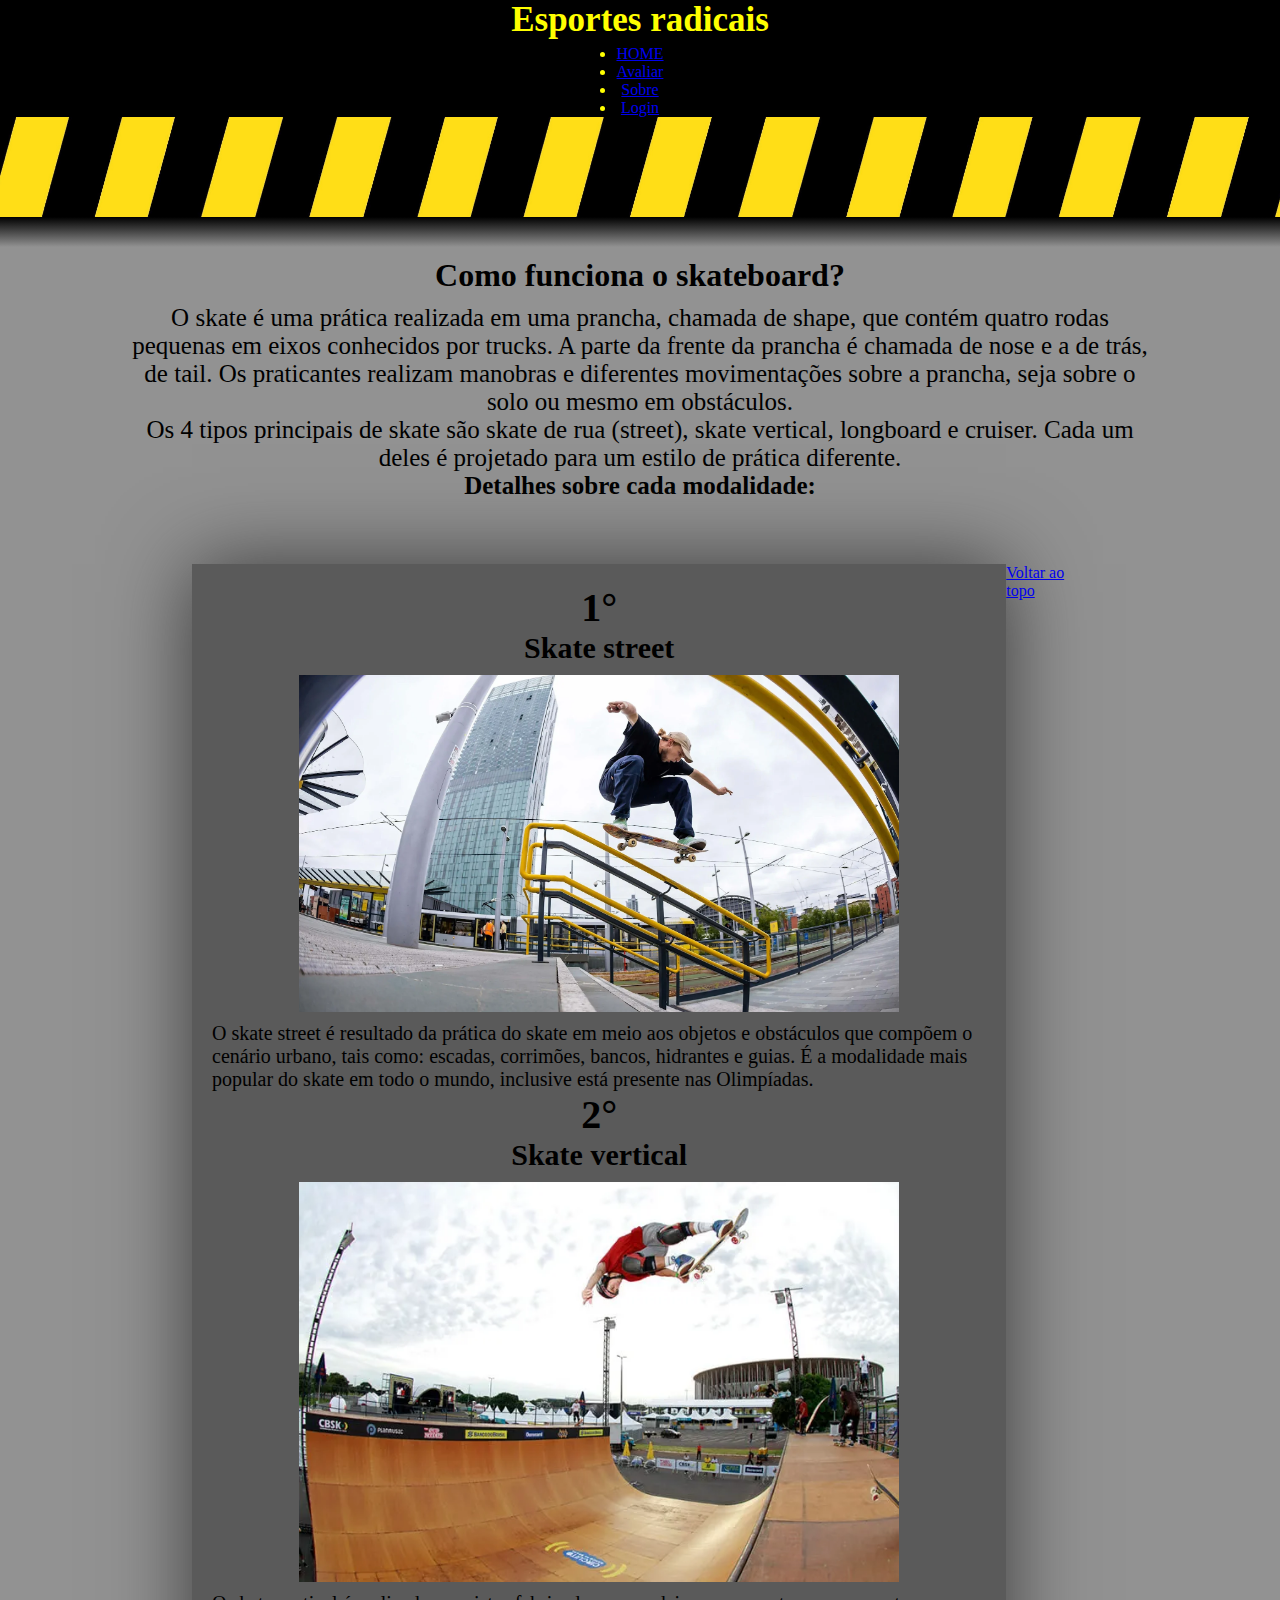
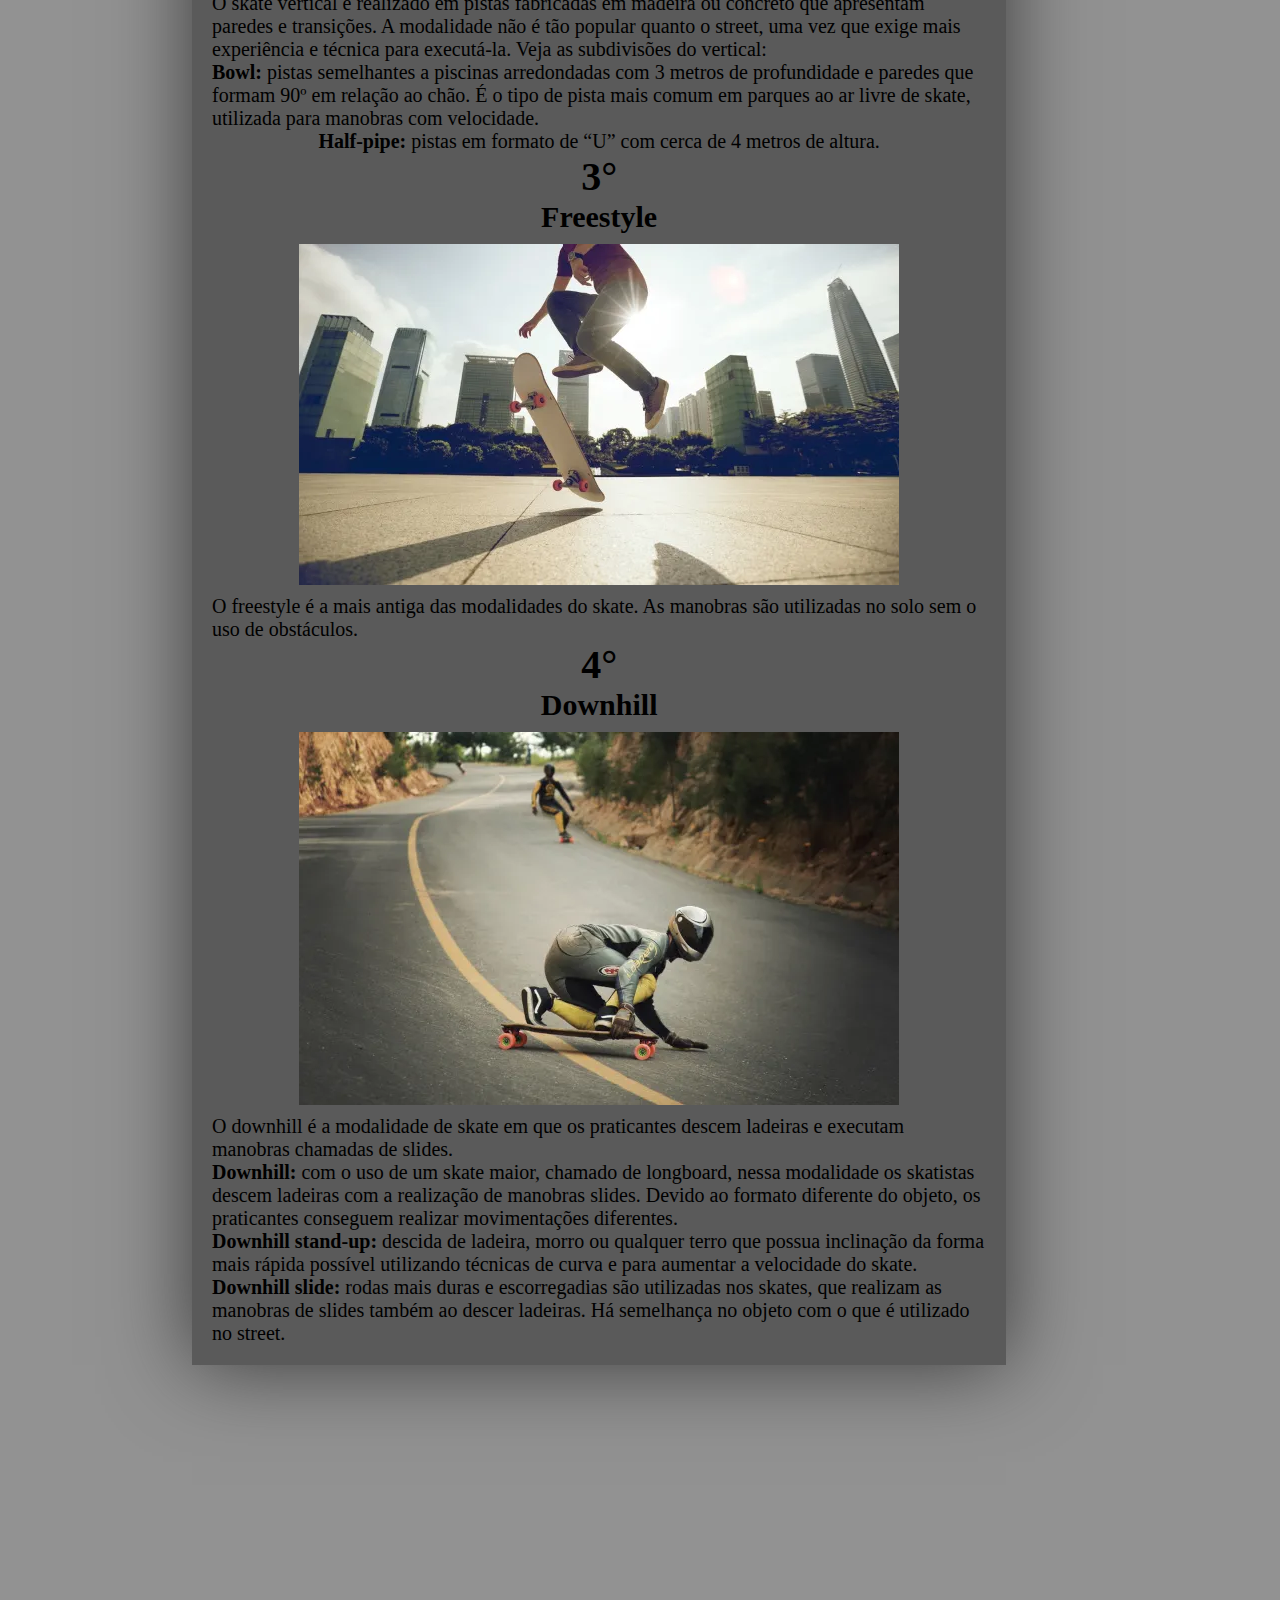
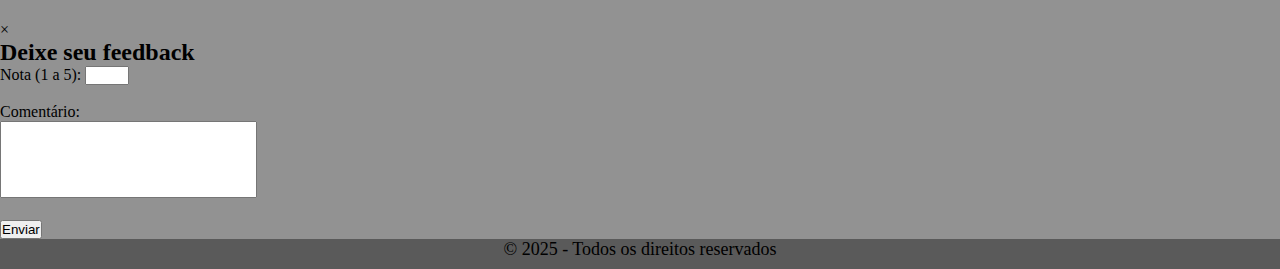
<file: assets/skateboarding/skateboarding.html>
<!DOCTYPE html>
<html lang="pt-br">
<head>
    <meta charset="utf-8">
    <meta name="viewport" content="width=device-width", initial-scale="1.0">
    <link rel="stylesheet" href="../../estilo.css">
    <title>Guia dos esportes radicais</title>
</head>
<body>
    <header>
        <h1 id="topo">Esportes radicais</h1>
        <nav>
            <ul>
                <li><a href="../../index.html">HOME</a></li>
                <li><a href="#" onclick="Avaliar()">Avaliar</a></li>
                <li><a href="../../index.html">Sobre</a></li>
                <li><a href="#" onclick="logar()">Login</a></li>
            </ul>
        </nav>
        <img src="../../assets/background.jpg" alt ="imagem de fundo">   
    </header>

    <div class="resumo">
        <h1>Como funciona o skateboard?</h1>
        <div class="resumoC">
        <p>
            O skate é uma prática realizada em uma prancha, chamada de shape, que contém quatro rodas pequenas 
            em eixos conhecidos por trucks. A parte da frente da prancha é chamada de nose e a de trás, de tail. 
            Os praticantes realizam manobras e diferentes movimentações sobre a prancha, seja sobre o solo ou 
            mesmo em obstáculos. 
        </p>
        <p>
            Os 4 tipos principais de skate são skate de rua (street), skate vertical, longboard e cruiser. 
            Cada um deles é projetado para um estilo de prática diferente. 
        </p>
        <p>
            <strong>Detalhes sobre cada modalidade:</strong>
        </p>
        </div>
    </div>

    <main>
        <div Class="lista">

            <h1>1°</h1>
            <h2>Skate street</h2>
            <img src="../../assets/skateboarding/skatestreet.webp" alt="imagem do esporte">
            <p>O skate street é resultado da prática do skate em meio aos objetos e obstáculos que compõem o 
            cenário urbano, tais como: escadas, corrimões, bancos, hidrantes e guias. É a modalidade mais 
            popular do skate em todo o mundo, inclusive está presente nas Olimpíadas.
            </p>

            <h1>2°</h1>
            <h2>Skate vertical</h2>
            <img src="../../assets/skateboarding/vertical.webp" alt="imagem do esporte">
            <p>O skate vertical é realizado em pistas fabricadas em madeira ou concreto que apresentam paredes 
            e transições. A modalidade não é tão popular quanto o street, uma vez que exige mais experiência e 
            técnica para executá-la. Veja as subdivisões do vertical:
            </p>
            <p><strong>Bowl:</strong> pistas semelhantes a piscinas arredondadas com 3 metros de profundidade e paredes que 
            formam 90º em relação ao chão. É o tipo de pista mais comum em parques ao ar livre de skate, 
            utilizada para manobras com velocidade.
            </p>
            <p><strong>Half-pipe:</strong> pistas em formato de “U” com cerca de 4 metros de altura.</p>

            <h1>3°</h1>
            <h2>Freestyle</h2>
            <img src="../../assets/skateboarding/freestyle.webp" alt="imagem do esporte">
            <p>O freestyle é a mais antiga das modalidades do skate. As manobras são utilizadas no solo sem o 
            uso de obstáculos.
            </p>

            <h1>4°</h1>
            <h2>Downhill</h2>
            <img src="../../assets/skateboarding/downhill.webp" alt="imagem do esporte">
            <p>O downhill é a modalidade de skate em que os praticantes descem ladeiras e executam manobras 
            chamadas de slides.
            </p>
            <p><strong>Downhill:</strong> com o uso de um skate maior, chamado de longboard, nessa modalidade os skatistas 
            descem ladeiras com a realização de manobras slides. Devido ao formato diferente do objeto, os 
            praticantes conseguem realizar movimentações diferentes.
            </p>
            <p><strong>Downhill stand-up:</strong> descida de ladeira, morro ou qualquer terro que possua inclinação da forma 
            mais rápida possível utilizando técnicas de curva e para aumentar a velocidade do skate.
            </p>
            <p><strong>Downhill slide:</strong> rodas mais duras e escorregadias são utilizadas nos skates, que realizam as manobras de 
            slides também ao descer ladeiras. Há semelhança no objeto com o que é utilizado no street.
            </p>

        </div>

        <div class="botaoContainer">
        <a class="botaoTopo" href="#topo">Voltar ao topo</a>
        </div>

    </main>

    <div id="popup" class="popup">
        <div class="popupContent">

          <span id="fecharpopup" class="botao-fechar">&times;</span>
          <h2>Deixe seu feedback</h2>

          <form id="formulario">
            <label for="avaliacao">Nota (1 a 5):</label>
            <input type="number" id="avaliacao" name="avaliacao" min="1" max="5" required><br><br>
            <label for="comentario">Comentário:</label><br>
            <textarea style="resize: none;" id="comentario" name="comentario" rows="5" cols="30"></textarea><br><br>
            <button type="submit">Enviar</button>
          </form>
        </div>
    </div>

    <div id="popuplogin" class="popuplogin" style="display: none;">
        <div class="loginContent">
            <span id="fecharpopuplogin" class="botao-fecharlogin">&times;</span>

            <form id="loginForm">
            <h2>Insira os dados:</h2>
            
            <div class="dados">
            <label for="txtemail">E-mail:</label>
            <input id="txtemail" type="text" placeholder = "digite o login"><br>
            <label for="txtsenha">Senha:</label>
            <input id="txtsenha" type="password" placeholder = "digite a senha"><br>
            </div>

            <button type="submit" id="btnlogin">Acessar</button><br><br>

            <p>não tem uma conta?     <a href="#" onclick="Conta()">Criar conta</a></p>
            </form>

        </div>
    </div>

    <div id="popupconta" class="formconta" style="display: none;">
        <div class="contaContent">
            <span id="fecharpopupconta" class="botao-fecharconta">&times;</span>

            <form id="contaform">
                <h2>Preencha o formulário:</h2>

                <div class="dadosconta">
                    <label for="email">E-mail:</label>
                    <input type="email" id="email" required>

                    <label for="senha">Senha:</label>
                    <input type="password" id="senha" required>

                    <label for="confirmar">Confirmar senha:</label>
                    <input type="password" id="confirmar" required>

                    <button type="submit" id="btncadastrar">Cadastrar</button>

                </div>
            </form>

        </div>
    </div>

    <footer>
        <p>© 2025 - Todos os direitos reservados</p>
    </footer>
    <script src = "../../script.js"></script>
</body>

</html>
</file>
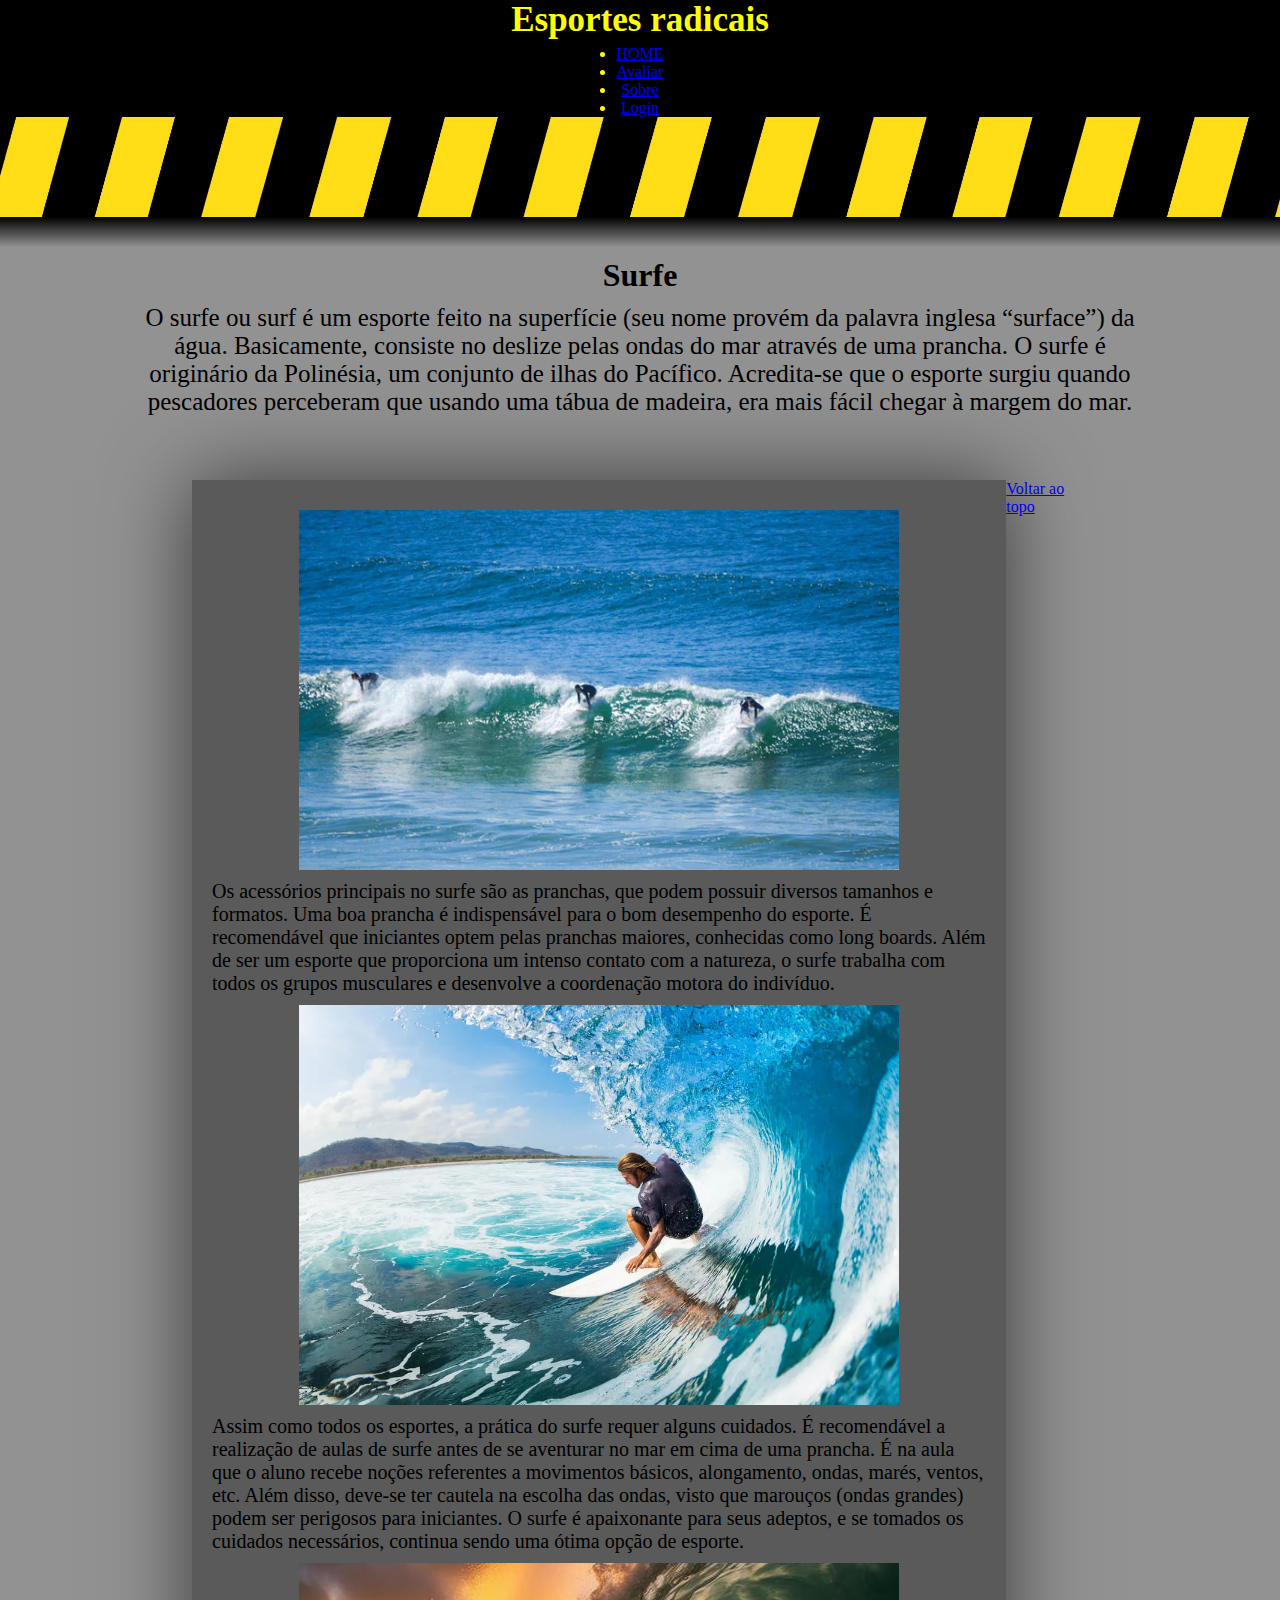
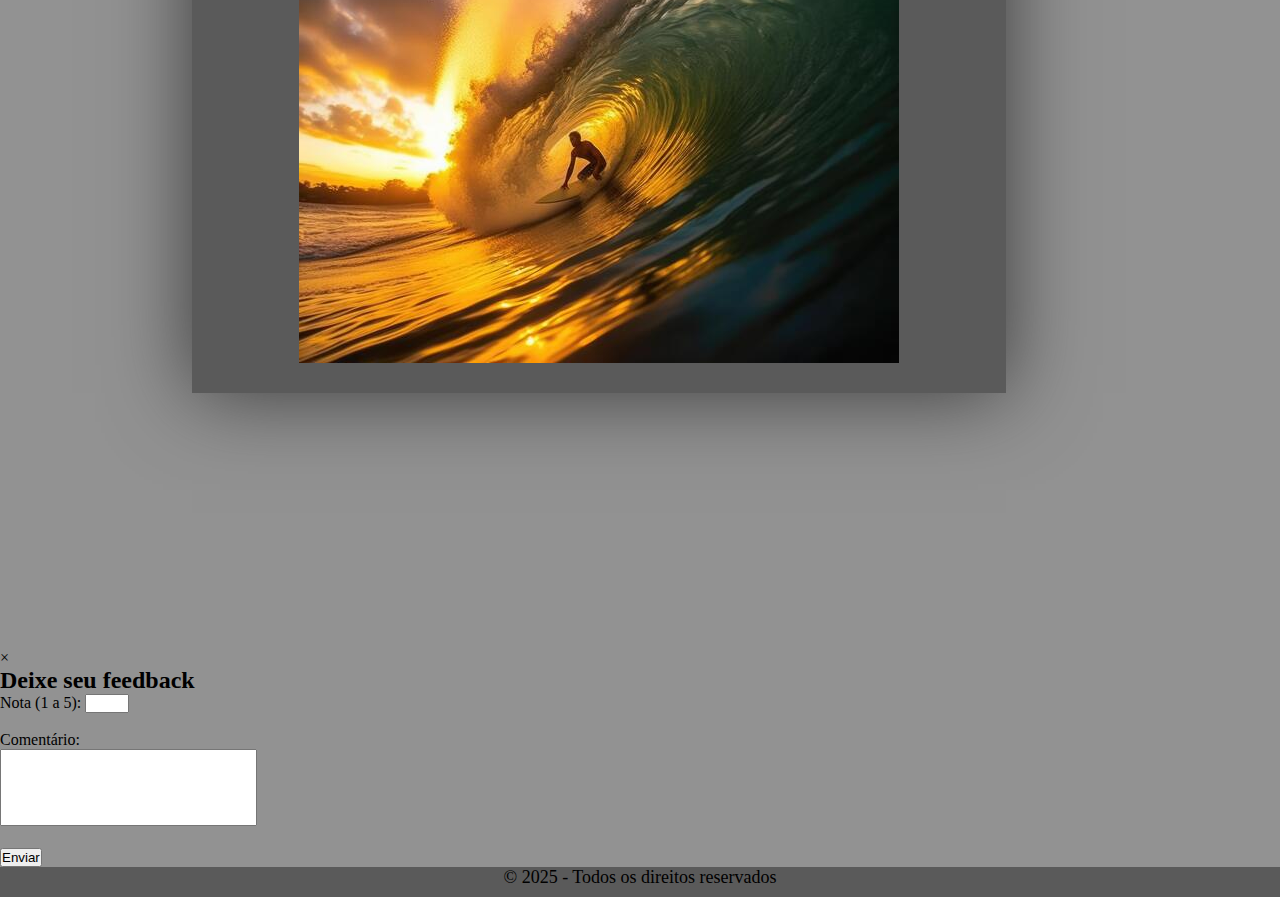
<file: assets/surf/surf.html>
<!DOCTYPE html>
<html lang="pt-br">
<head>
    <meta charset="utf-8">
    <meta name="viewport" content="width=device-width", initial-scale="1.0">
    <link rel="stylesheet" href="../../estilo.css">
    <title>Guia dos esportes radicais</title>
</head>
<body>
    <header>
        <h1 id="topo">Esportes radicais</h1>
        <nav>
            <ul>
                <li><a href="../../index.html">HOME</a></li>
                <li><a href="#" onclick="Avaliar()">Avaliar</a></li>
                <li><a href="../../index.html">Sobre</a></li>
                <li><a href="#" onclick="logar()">Login</a></li>
            </ul>
        </nav>
        <img src="../../assets/background.jpg" alt ="imagem de fundo">   
    </header>

    <div class="resumo">
        <h1>Surfe</h1>
        <div class="resumoC">
        <p>
            O surfe ou surf é um esporte feito na superfície (seu nome provém da palavra inglesa “surface”) da 
            água. Basicamente, consiste no deslize pelas ondas do mar através de uma prancha. O surfe é originário 
            da Polinésia, um conjunto de ilhas do Pacífico. Acredita-se que o esporte surgiu quando pescadores 
            perceberam que usando uma tábua de madeira, era mais fácil chegar à margem do mar. 
        </p>

        </div>
    </div>

    <main>
        <div Class="lista">

            <img src="../../assets/surf/surf1.webp" alt="imagem do esporte">
            <p>Os acessórios principais no surfe são as pranchas, que podem possuir diversos tamanhos e formatos. 
            Uma boa prancha é indispensável para o bom desempenho do esporte. É recomendável que iniciantes 
            optem pelas pranchas maiores, conhecidas como long boards. Além de ser um esporte que proporciona um 
            intenso contato com a natureza, o surfe trabalha com todos os grupos musculares e desenvolve a 
            coordenação motora do indivíduo.
            </p>

            <img src="../../assets/surf/surf2.webp" alt="imagem do esporte">
            <p>Assim como todos os esportes, a prática do surfe requer alguns cuidados. É recomendável a realização 
            de aulas de surfe antes de se aventurar no mar em cima de uma prancha. É na aula que o aluno recebe 
            noções referentes a movimentos básicos, alongamento, ondas, marés, ventos, etc. Além disso, deve-se 
            ter cautela na escolha das ondas, visto que marouços (ondas grandes) podem ser perigosos para 
            iniciantes. O surfe é apaixonante para seus adeptos, e se tomados os cuidados necessários, continua 
            sendo uma ótima opção de esporte.
            </p>

            <img src="../../assets/surf/surf3.jpg" alt="imagem do esporte">
            
        </div>

        <div class="botaoContainer">
        <a class="botaoTopo" href="#topo">Voltar ao topo</a>
        </div>

    </main>

    <div id="popup" class="popup">
        <div class="popupContent">

          <span id="fecharpopup" class="botao-fechar">&times;</span>
          <h2>Deixe seu feedback</h2>

          <form id="formulario">
            <label for="avaliacao">Nota (1 a 5):</label>
            <input type="number" id="avaliacao" name="avaliacao" min="1" max="5" required><br><br>
            <label for="comentario">Comentário:</label><br>
            <textarea style="resize: none;" id="comentario" name="comentario" rows="5" cols="30"></textarea><br><br>
            <button type="submit">Enviar</button>
          </form>
        </div>
    </div>

    <div id="popuplogin" class="popuplogin" style="display: none;">
        <div class="loginContent">
            <span id="fecharpopuplogin" class="botao-fecharlogin">&times;</span>

            <form id="loginForm">
            <h2>Insira os dados:</h2>
            
            <div class="dados">
            <label for="txtemail">E-mail:</label>
            <input id="txtemail" type="text" placeholder = "digite o login"><br>
            <label for="txtsenha">Senha:</label>
            <input id="txtsenha" type="password" placeholder = "digite a senha"><br>
            </div>

            <button type="submit" id="btnlogin">Acessar</button><br><br>

            <p>não tem uma conta?     <a href="#" onclick="Conta()">Criar conta</a></p>
            </form>

        </div>
    </div>

    <div id="popupconta" class="formconta" style="display: none;">
        <div class="contaContent">
            <span id="fecharpopupconta" class="botao-fecharconta">&times;</span>

            <form id="contaform">
                <h2>Preencha o formulário:</h2>

                <div class="dadosconta">
                    <label for="email">E-mail:</label>
                    <input type="email" id="email" required>

                    <label for="senha">Senha:</label>
                    <input type="password" id="senha" required>

                    <label for="confirmar">Confirmar senha:</label>
                    <input type="password" id="confirmar" required>

                    <button type="submit" id="btncadastrar">Cadastrar</button>

                </div>
            </form>

        </div>
    </div>

    <footer>
        <p>© 2025 - Todos os direitos reservados</p>
    </footer>
    <script src = "../../script.js"></script>
</body>

</html>
</file>
<file: estilo.css>
*{
    margin: 0;
    padding: 0;
    box-sizing: border-box;
}

body {
    font-family: cursive;
    background-color: rgb(146, 146, 146);
}

header {
    display: flex;
    flex-direction: column;
    text-align: center;
    align-items: center;
    background-color: black;
    color: yellow;

    h1 {
        font-size: 35px;
        margin-bottom: 5px;
    }

    img {
        width: 100%;
        height: 100px;
    }
}

.resumo {
    padding-top: 40px;
    display: flex;
    flex-direction: column;
    align-items: center;
    background: linear-gradient(black, rgb(146,146,146) 30px);

    .resumoC {   
        text-align: center;
        font-size: 25px;
        margin-top: 10px;
        margin-left: 10%;    
        margin-right: 10%; 
    }
}

main {
    display: flex;
    margin-left: 15%;
    margin-right: 15%;
    margin-top: 5%;
    margin-bottom: 20%;
}

.lista {
    font-size: 20px;
    text-align: left;
    padding: 20px;
    width: 100%;
    height: 100%;
    display: flex;
    flex-direction: column;
    align-items: center;
    background-color: rgb(90, 90, 90);
    box-shadow: 0px 0px 80px 00px rgb(58, 58, 58);

    img {
        width: 600px;  
        margin: 10px;    
    }
}

footer {
    font-size: 18px;
    height: 30px;
    width: 100%;
    text-align: center;
    background-color: rgb(90, 90, 90);
}

/* mobile */
@media screen and (max-width: 600px) {
    main {
        display: flex;
        margin-left: 2%;
        margin-right: 2%;
    }

    header {
        h1 {
            font-size: 25px;
        }
        img {
            width: 600px;
            height: 50px;
        }
    }

    .resumo .resumoC {
        font-size: 15px;
        margin-left: 2%; 
        margin-right: 2%;
    }

    .lista {
        font-size: 17px;

        img {
            width: 300px;
        }
    }
    footer {
        font-size: 12px;
    }
}

/* tablet */
@media screen and (max-width: 1024px) and (min-width: 601px) {
    main {
        display: flex;
        margin-left: 10%;
        margin-right: 10%;
    }

    header {
        h1 {
            font-size: 30px;
        }
        img {
            width: 1024px;
            height: 75px;
        }
    } 

    .resumo .resumoC {
        font-size: 20px;
        margin-left: 4%;   
        margin-right: 4%;
    }

    .lista img {
        width: 400px;
    }
}
</file>
